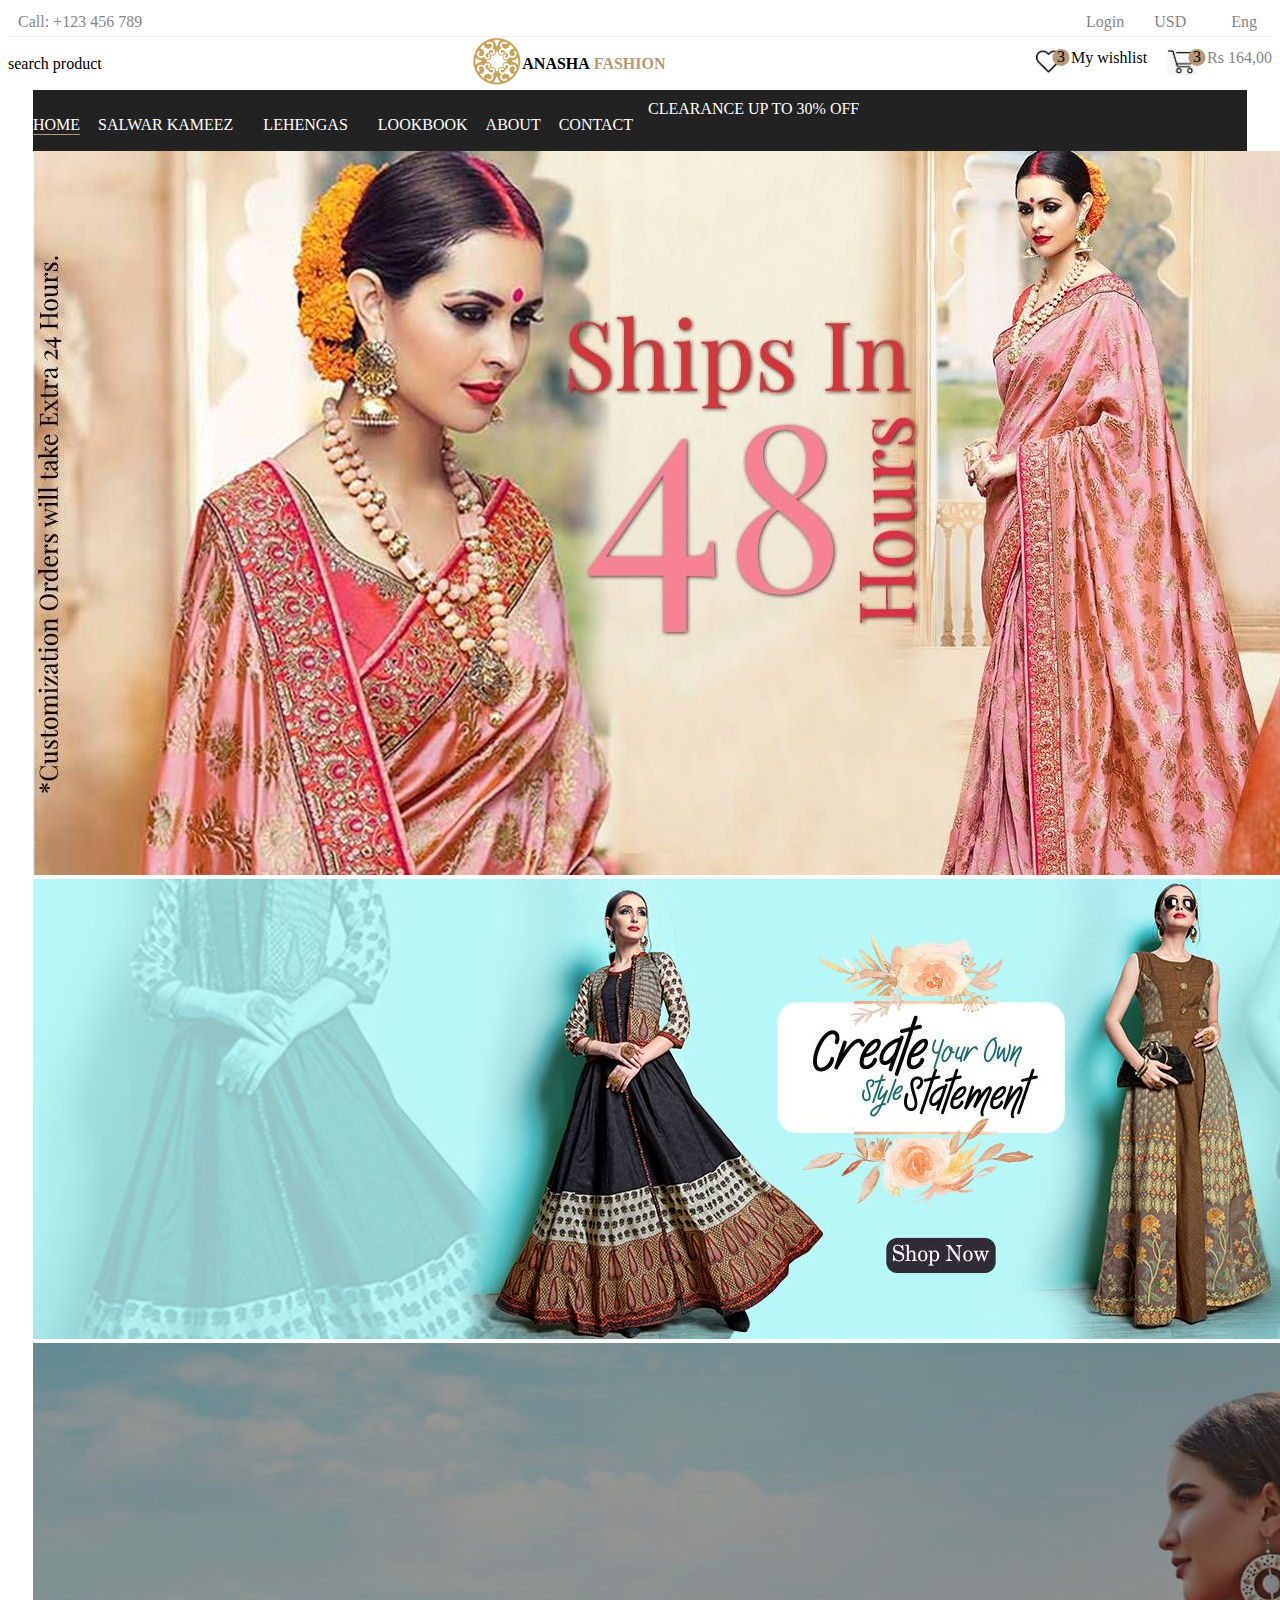
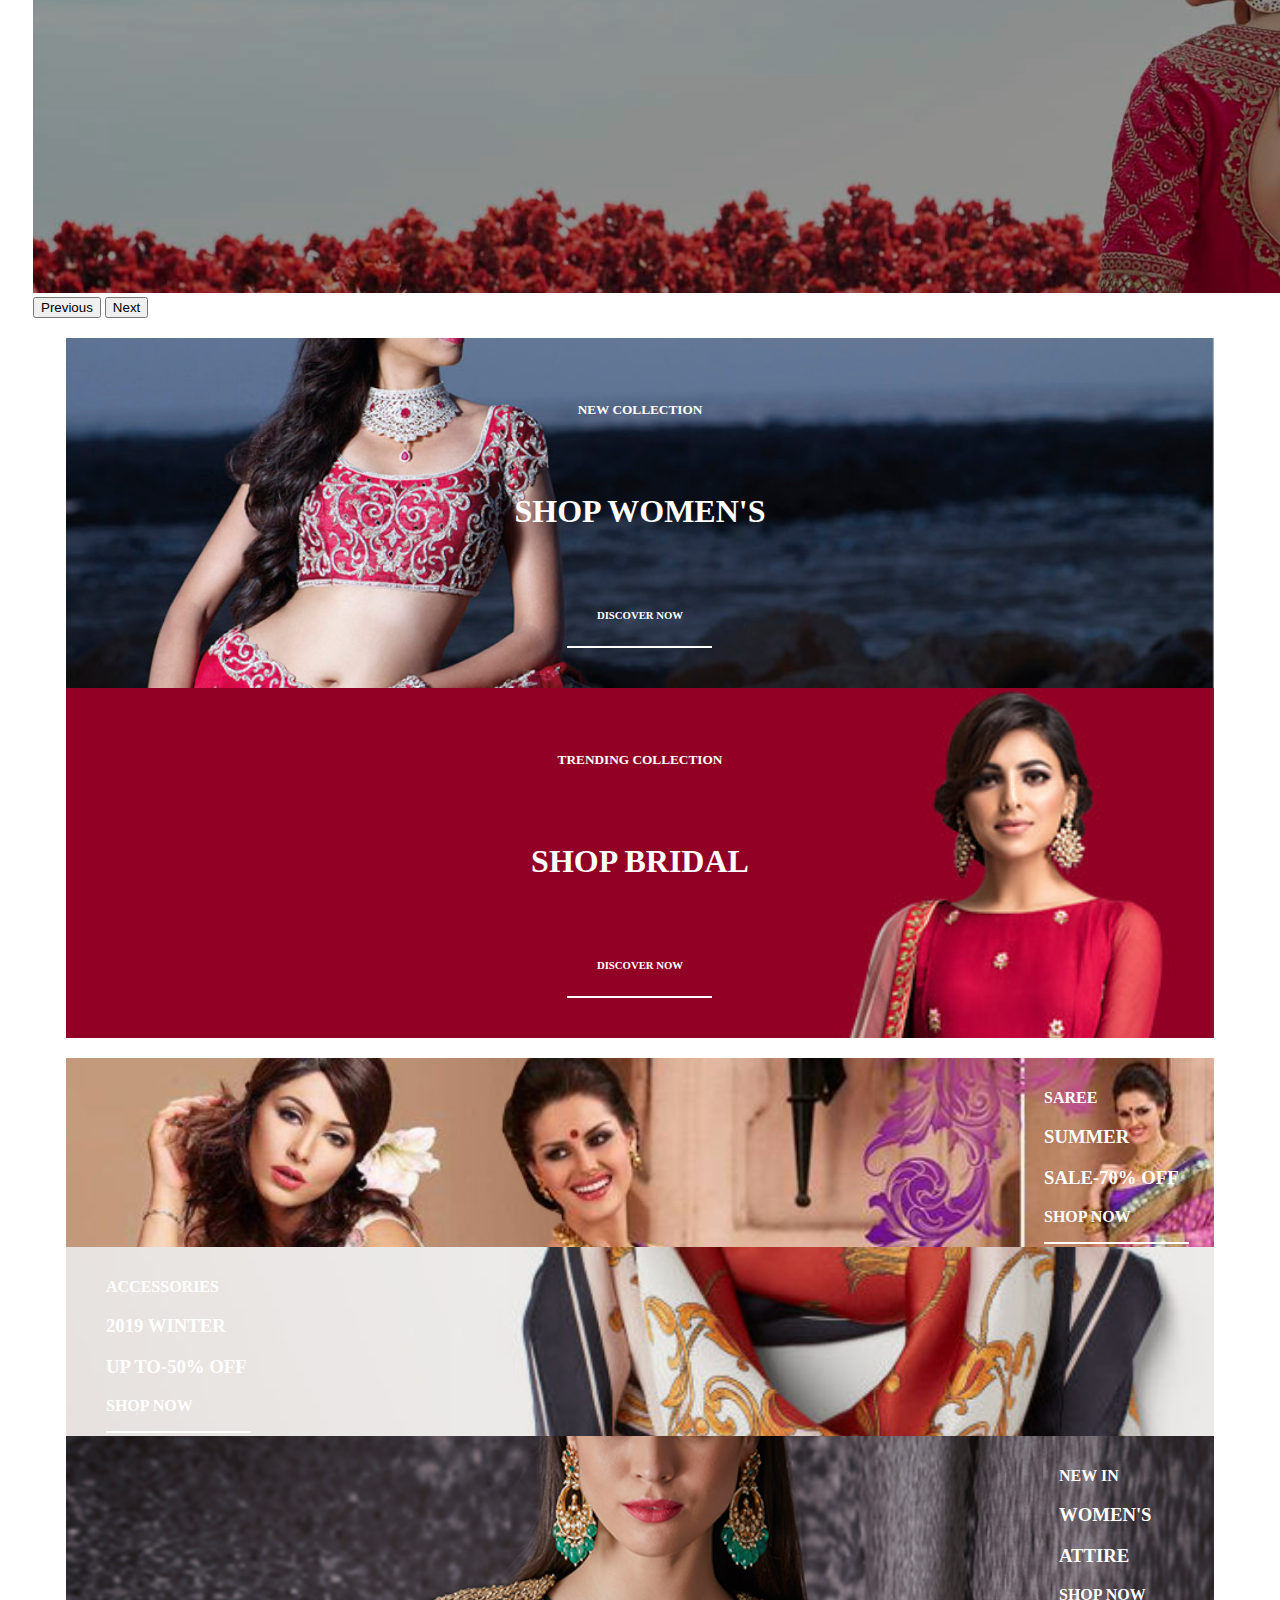
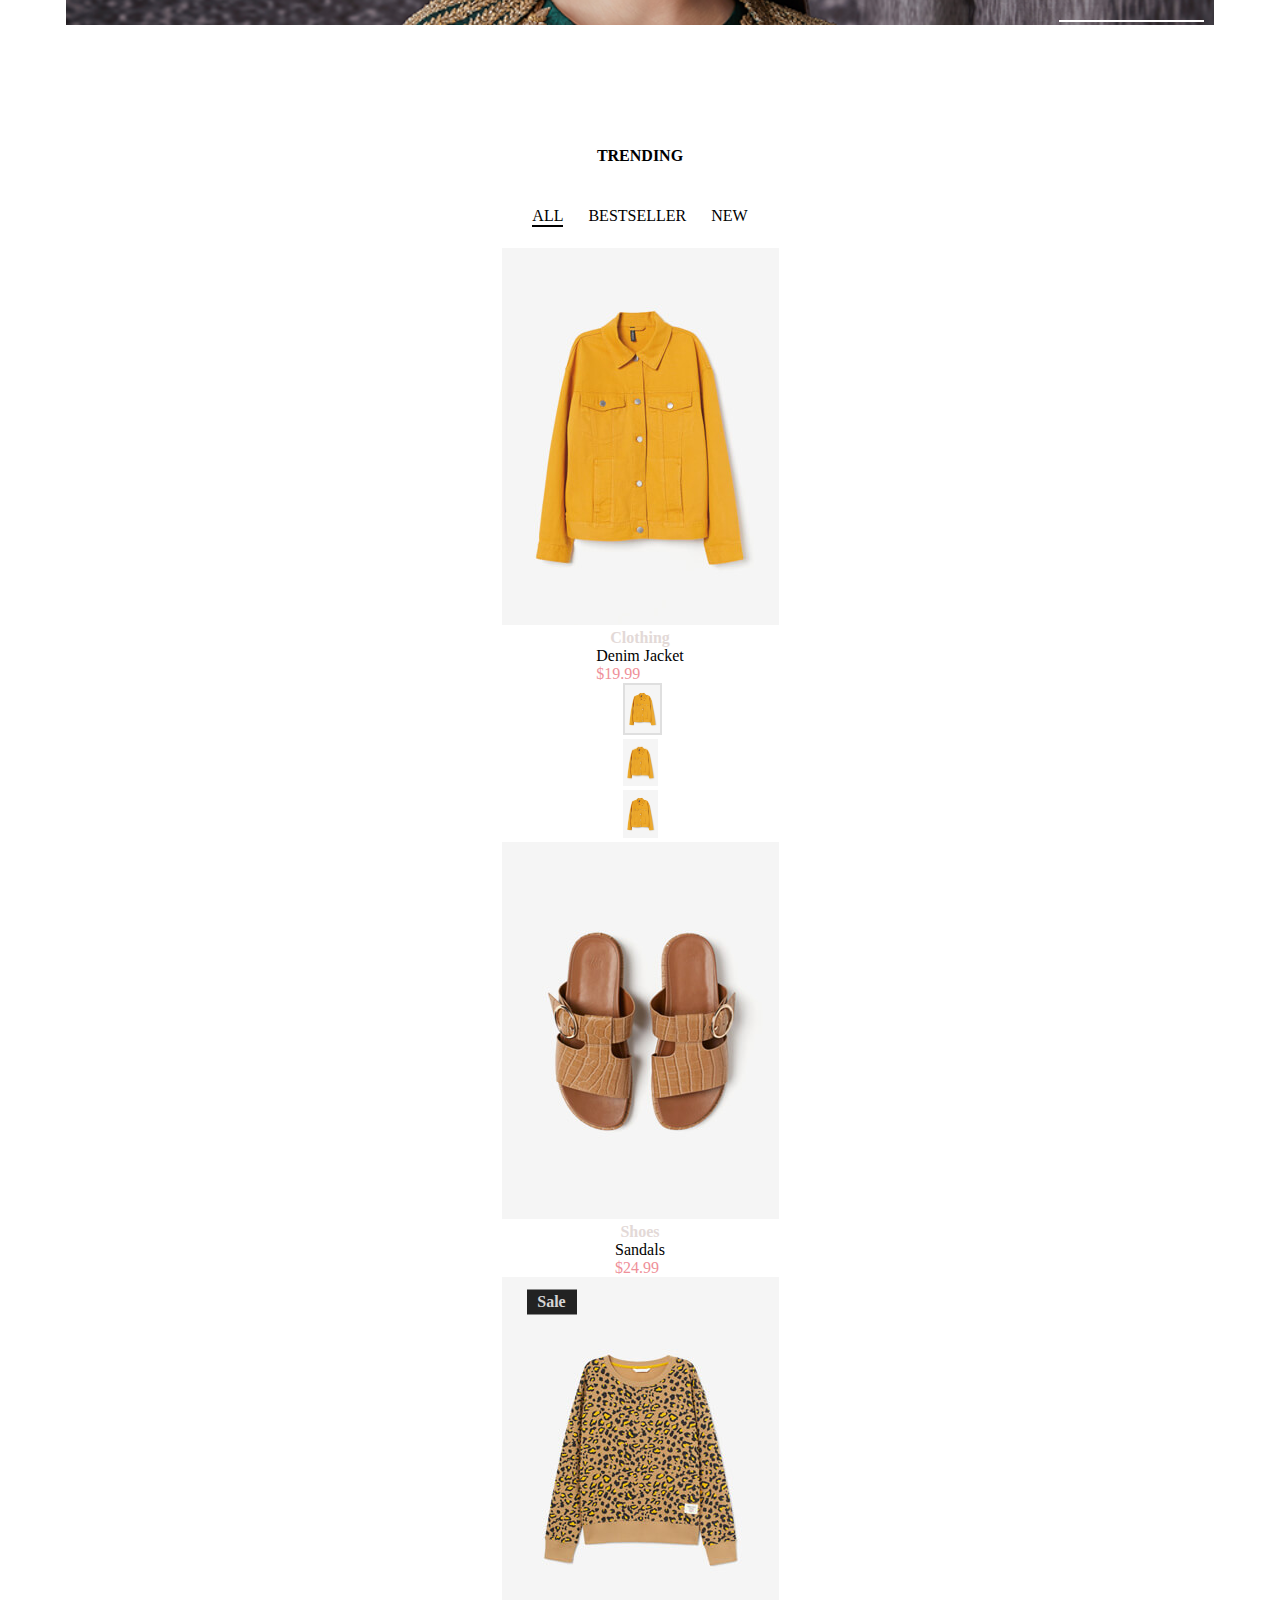
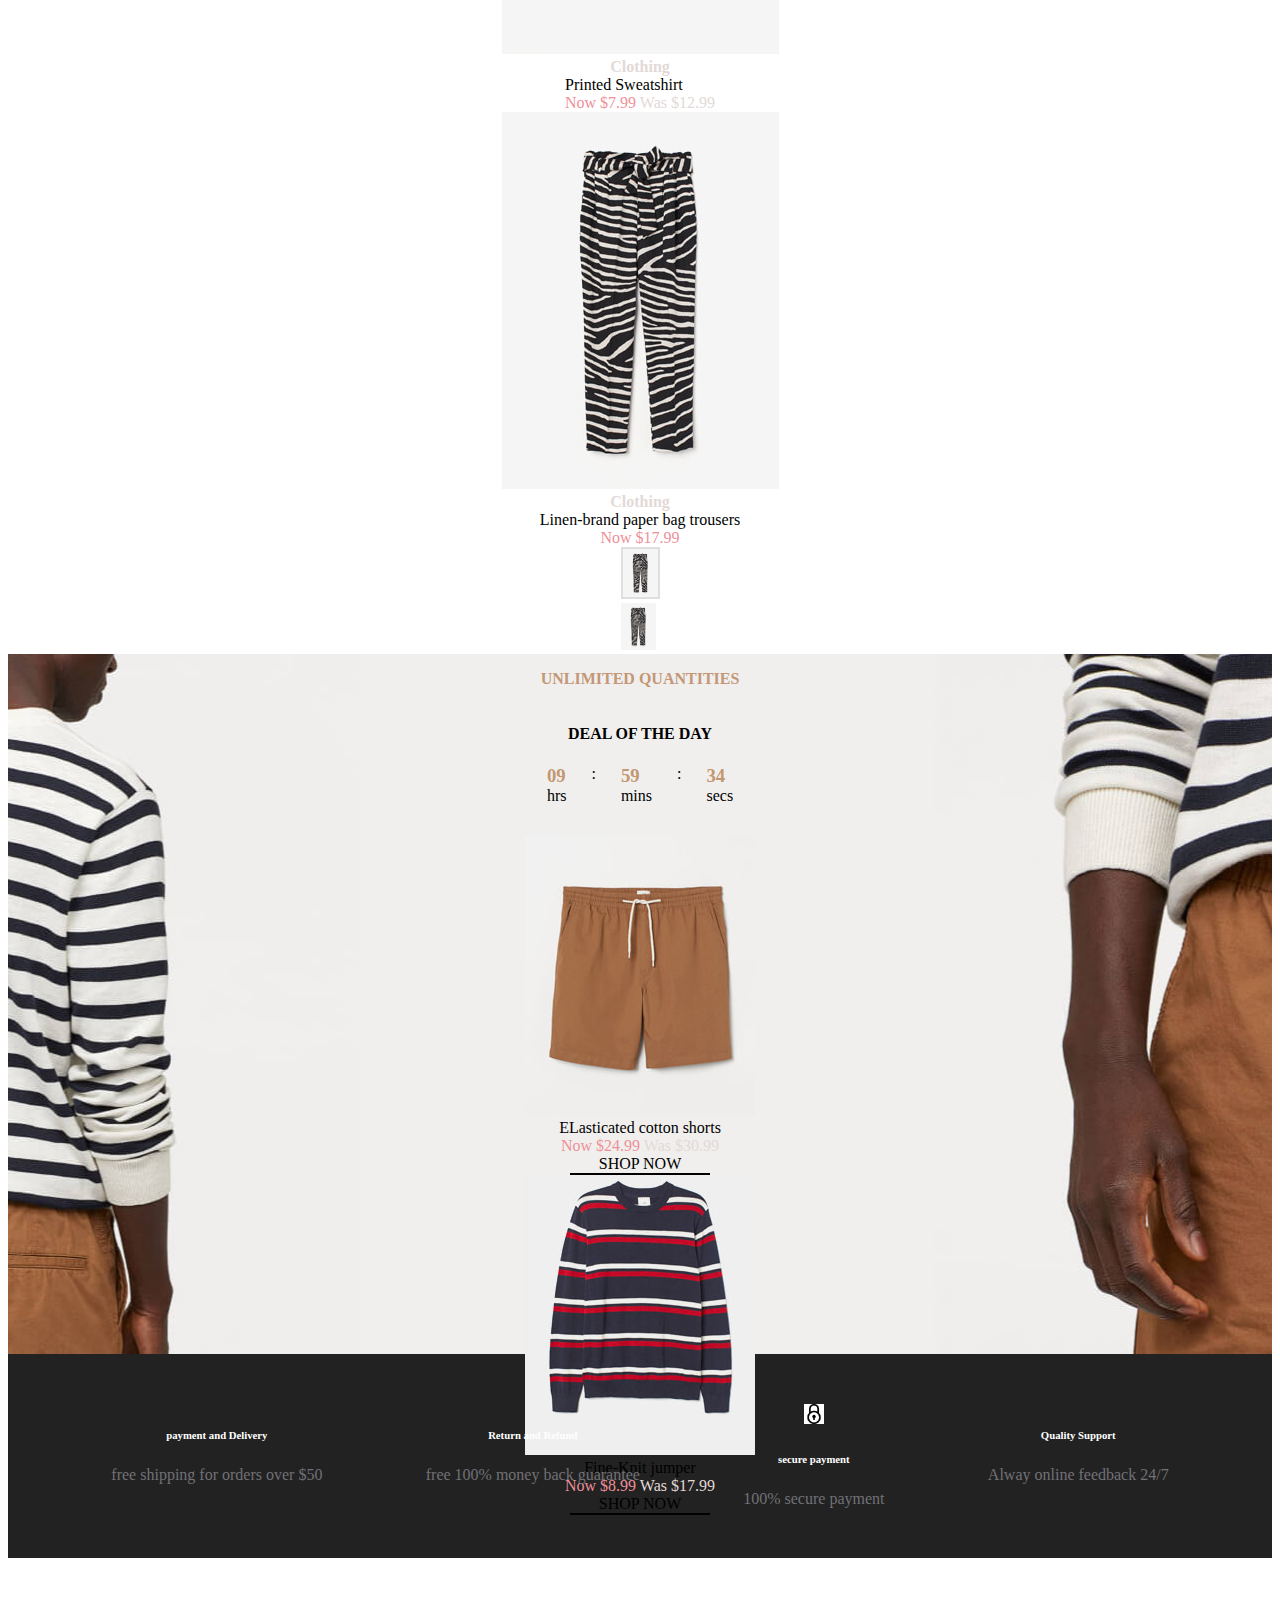
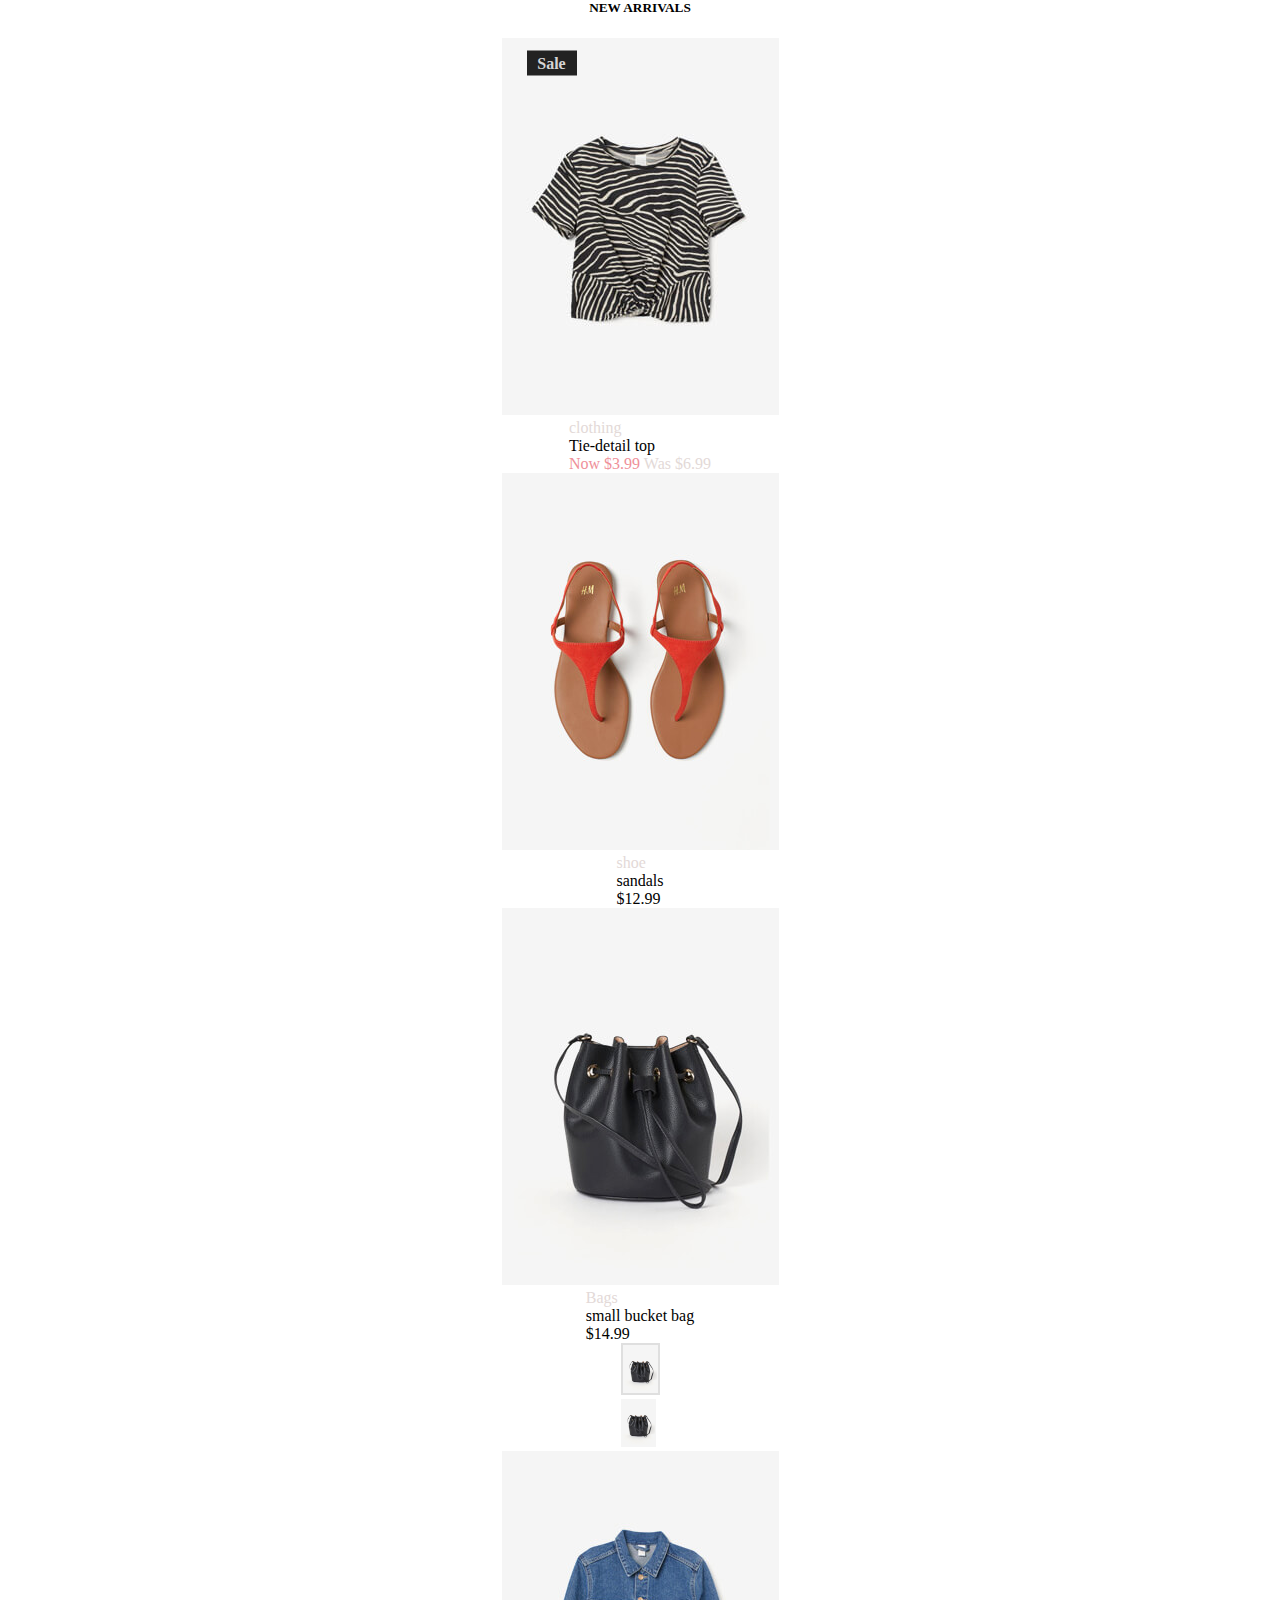
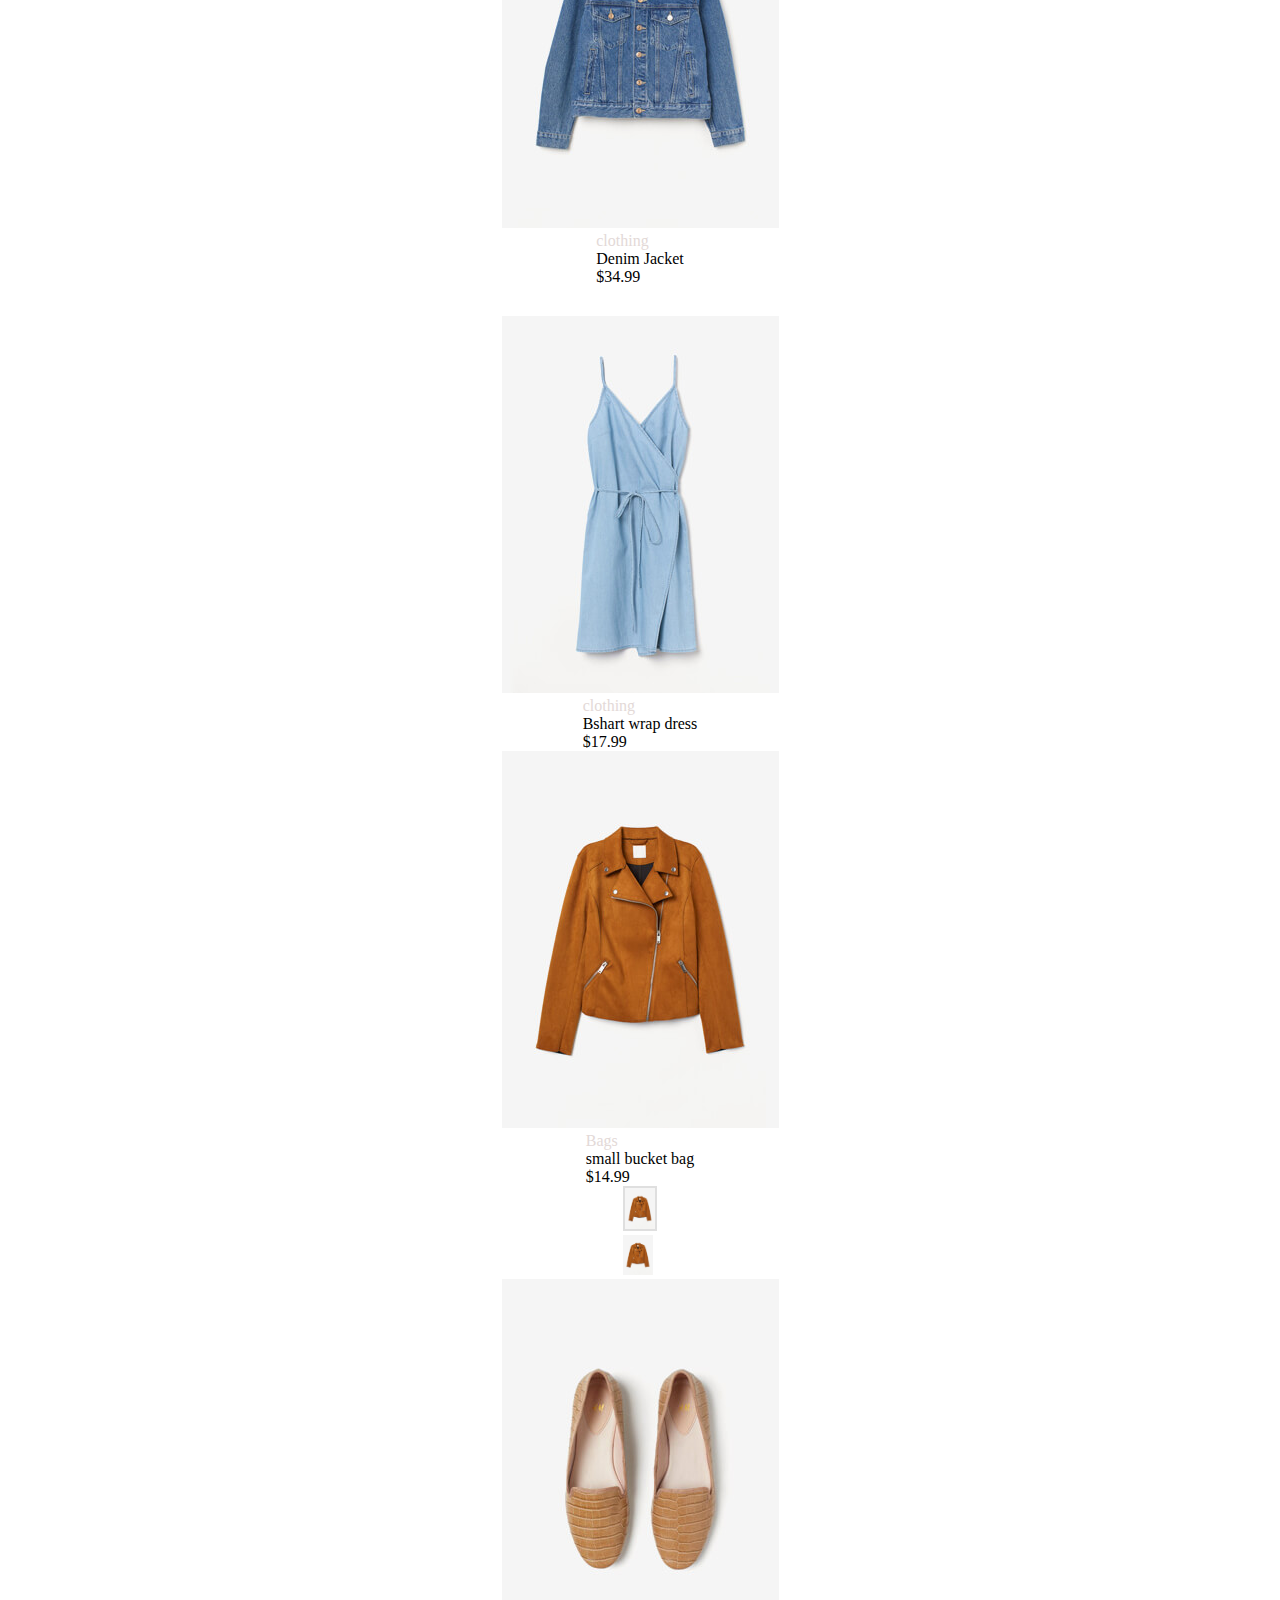
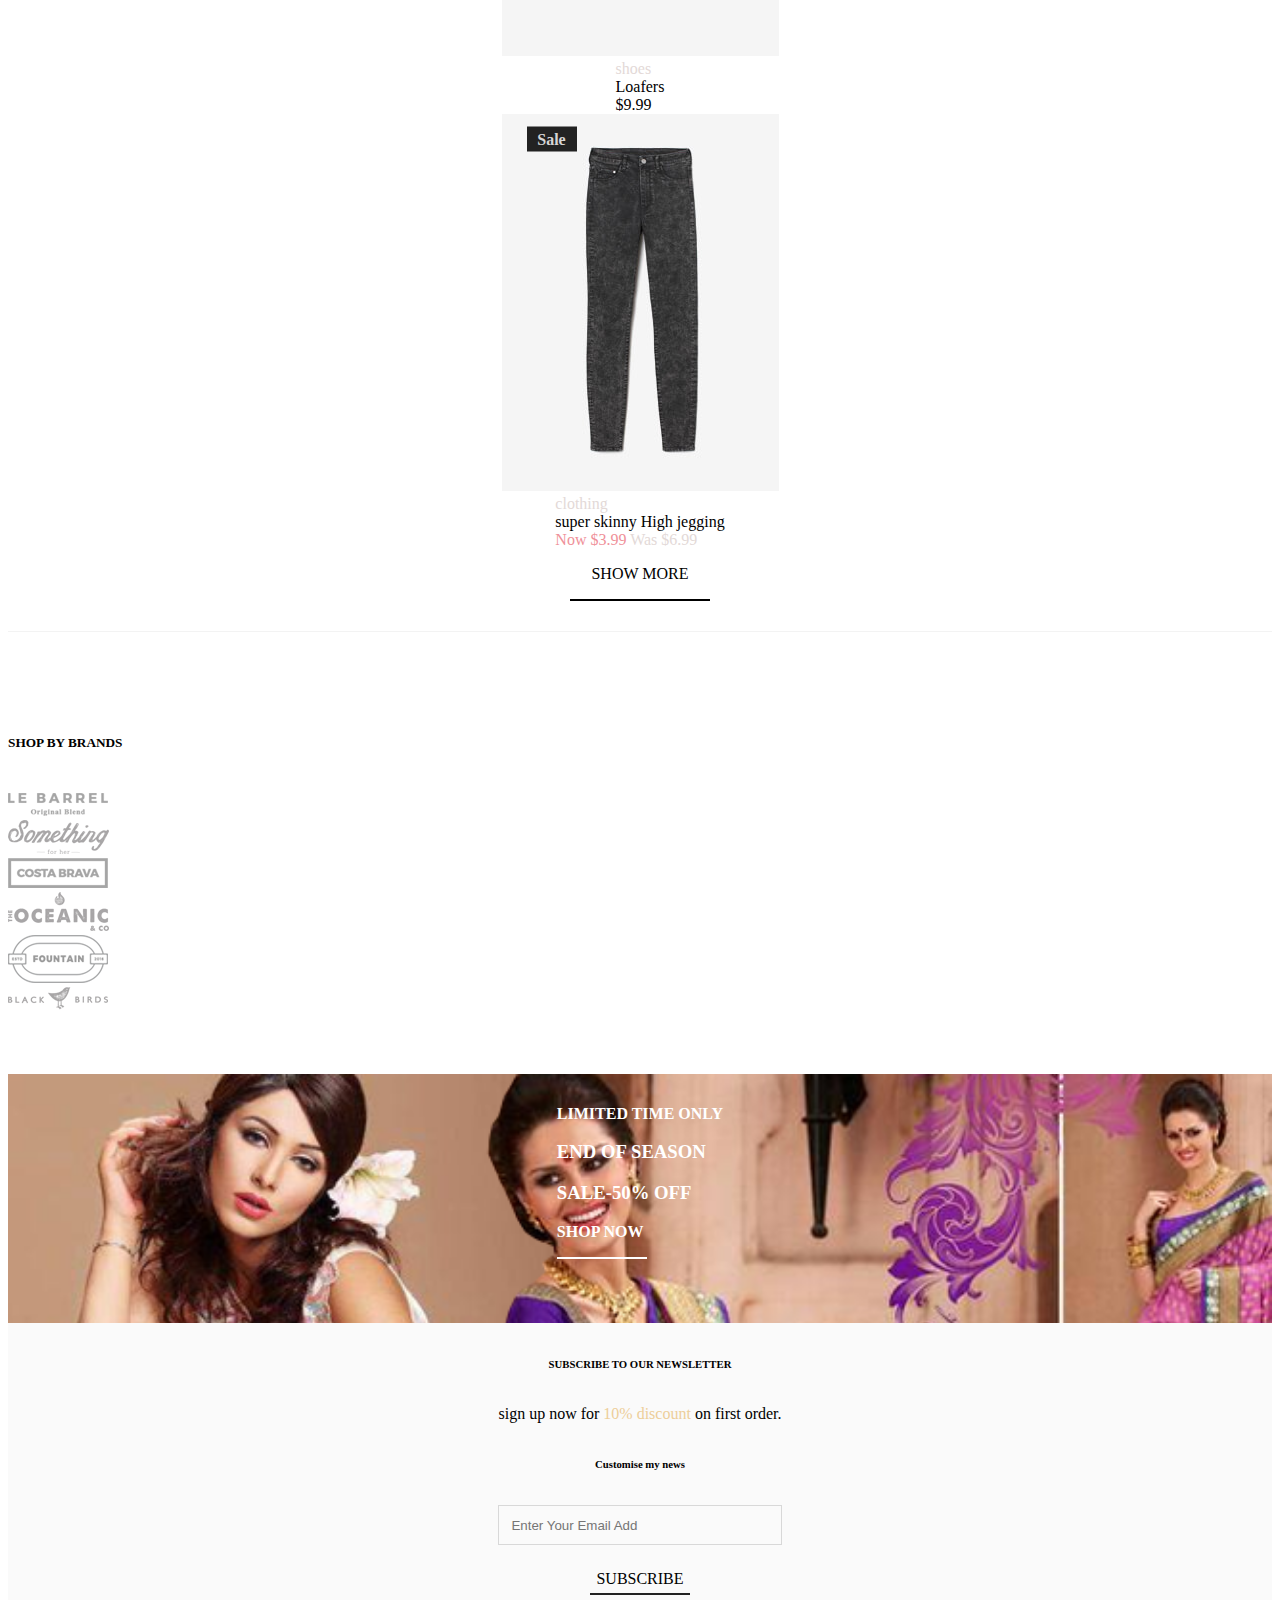
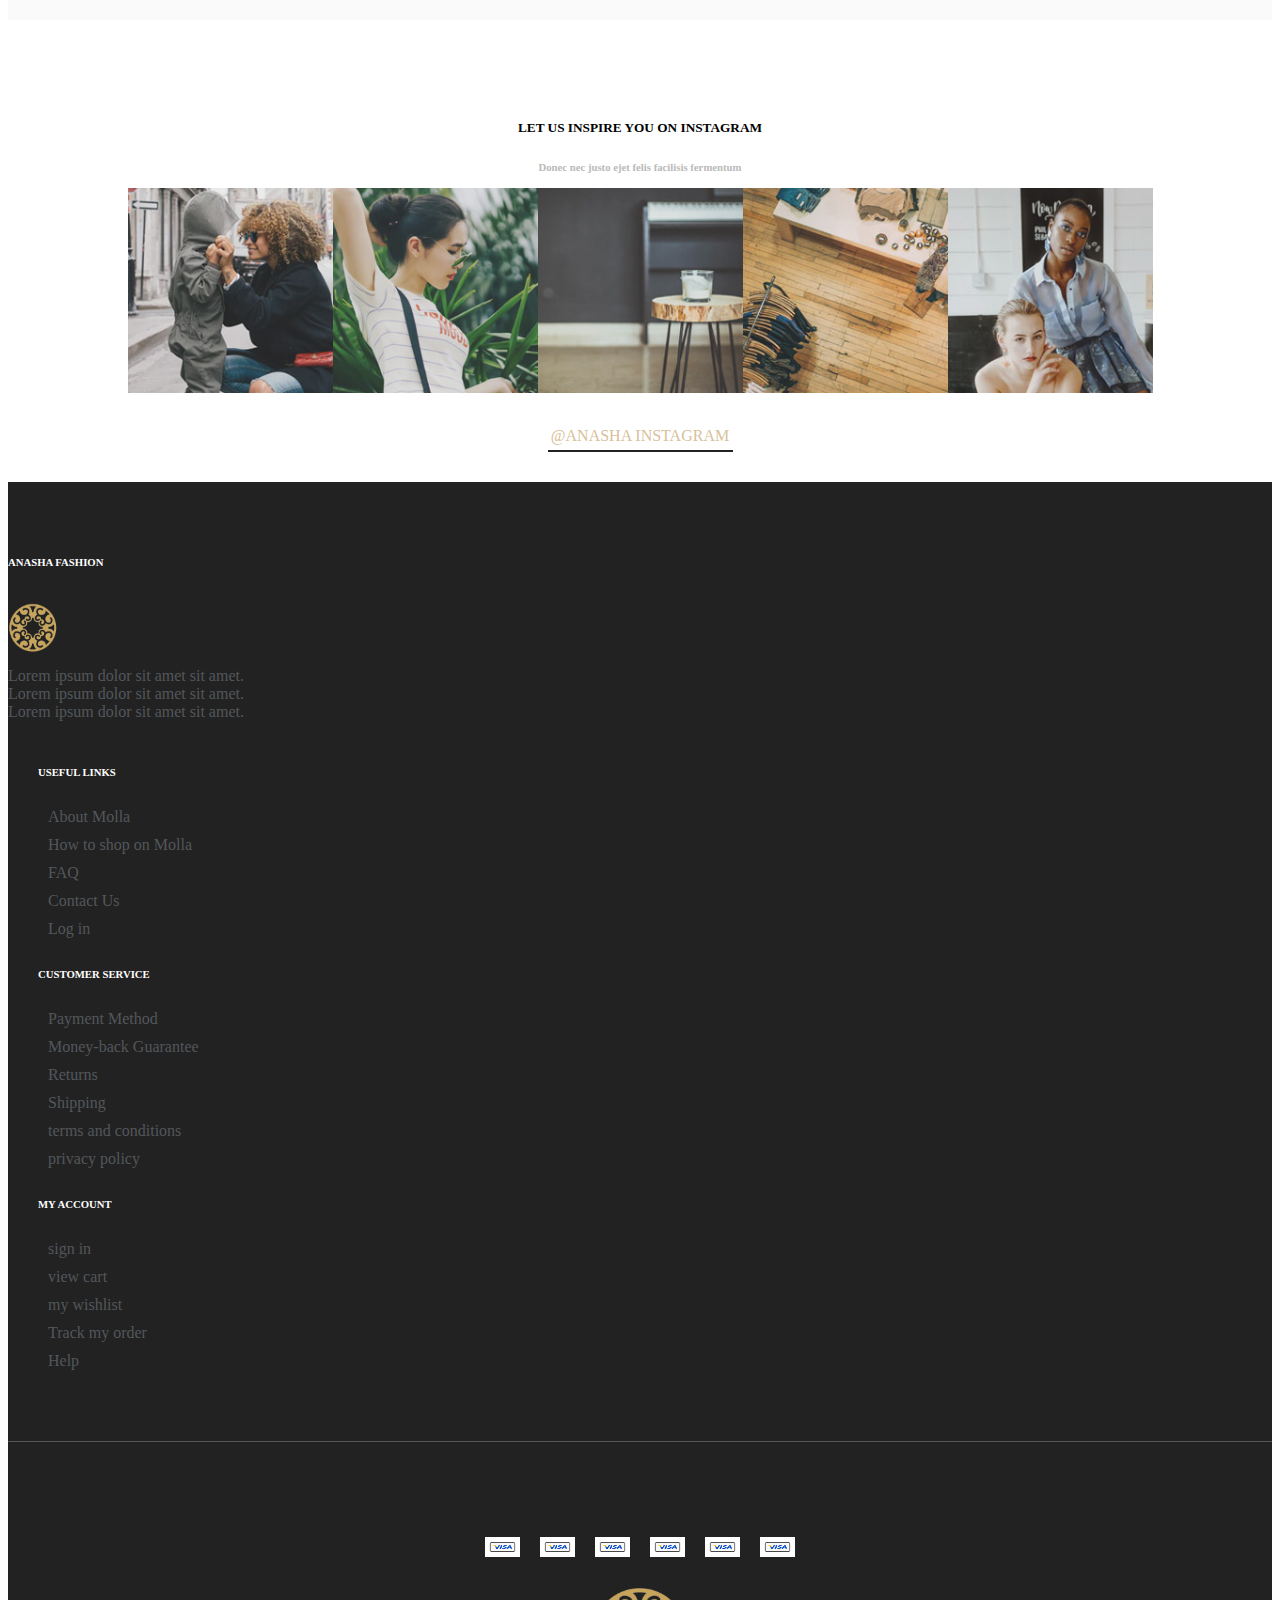
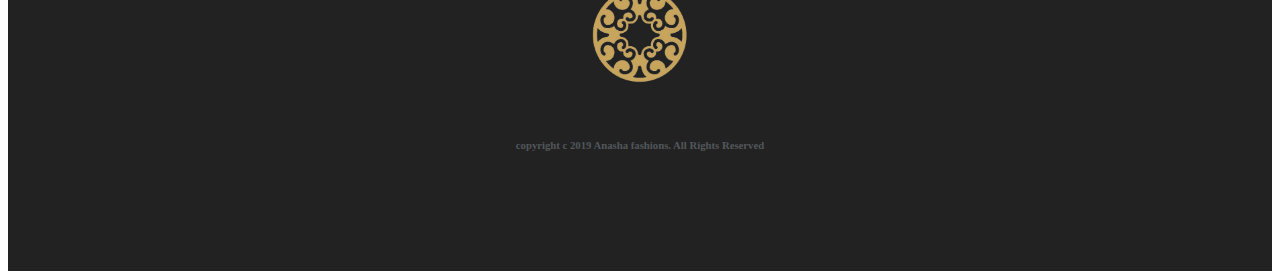
<file: Ansha_Fashion/index.html>
<!DOCTYPE html>
<html lang="en">
<head>
    <meta charset="UTF-8">
    <meta http-equiv="X-UA-Compatible" content="IE=edge">
    <meta name="viewport" content="width=device-width, initial-scale=1.0">
    <link href="https://cdn.jsdelivr.net/npm/bootstrap@5.2.2/dist/css/bootstrap.min.css" rel="stylesheet" integrity="sha384-Zenh87qX5JnK2Jl0vWa8Ck2rdkQ2Bzep5IDxbcnCeuOxjzrPF/et3URy9Bv1WTRi" crossorigin="anonymous">
    <link rel="stylesheet" href="https://cdnjs.cloudflare.com/ajax/libs/font-awesome/6.2.0/css/all.min.css" integrity="sha512-xh6O/CkQoPOWDdYTDqeRdPCVd1SpvCA9XXcUnZS2FmJNp1coAFzvtCN9BmamE+4aHK8yyUHUSCcJHgXloTyT2A==" crossorigin="anonymous" referrerpolicy="no-referrer" />
    <link rel="stylesheet" href="https://cdn.jsdelivr.net/npm/bootstrap-icons@1.9.1/font/bootstrap-icons.css">
    <link rel="stylesheet" href="./assets/css/style.css">
    <title>Anasha Fashions</title>
</head>
<body>
    <div class="main-container">
        <div class="stickey-menu">
            <span>
                <i class="bi bi-house-door "></i>
            </span>
            <span>

                <i class="fa-solid fa-house-medical "></i>
            </span>
            <span>

                <i class="bi bi-plus-square "></i>
            </span>
            <span>

                <i class="fa-solid fa-stethoscope "></i>
            </span>
            <span>

                <i class="fa-solid fa-user "></i>
            </span>
        </div>
        <div class="container">

            <header class="mt-5">
                <div class="top-header">
                    <div class="top-left-header">
                        <div class="contact">
                            <span>
                                <i class="fa-solid fa-phone"></i>
                            </span>
                            <span>
                                <a href="">Call: +123 456 789</a>
                            </span>
                        </div>
                    </div>
                    <div class="top-right-header">
                        <div class="top-right-header-content">
                            <div class="social-media">
                            <span>
                                <i class="fa-brands fa-facebook-f"></i>
                            </span>
                            <span>
                                <i class="fa-brands fa-twitter"></i>
                            </span>
                            <span>
                                <i class="fa-brands fa-pinterest-p"></i>
                            </span>
                            <span>
                                <i class="fa-brands fa-instagram"></i>
                            </span>
                            </div>
                            <div class="login-here">
                                <span>
                                    <i class="fa-regular fa-user"></i>
                                </span>
                                <span>Login</span>
                            </div>
                            <div class="rupees">
                                <span>USD</span>
                                <span>
                                    <i class="fa-solid fa-angle-down"></i>
                                </span>
                            </div>
                            <div class="language">
                                <span>Eng</span>
                                <span>
                                    <i class="fa-solid fa-angle-down"></i>
                                </span>
                            </div>
                            </div>
                    </div>
                </div>
                    <div class="bottom-header mt-3">
                        <div class="bottom-left-header-content">
                            <span><i class="fa-solid fa-magnifying-glass"></i></span>
                            <span>search product</span>
                        </div>
                        <div class="bottom-middel-header-content">
                            <div class="logo-img">
                                <img src="./assets/images/brands/anasha-logo.png" alt="AnshaFashion" >
                            </div>
                            <div class="logo-content">
                                <span >Anasha</span>
                                <span>Fashion</span>
                            </div>
                        </div>
                        <div class="bottom-right-header-content">
                            <div class="wishlist">
                                <div class="wishlist-img">
                                    <img src="./assets/images/heart.png" alt="" >
                                </div>
                                <span>My wishlist</span>
                            </div>
                            <div class="cart">
                            <div class="cart-img">
                                <img src="./assets/images/cart.png" alt="">
                            </div>
                            <div class="rupees">
                                <span>Rs 164,00</span>
                            </div>
                        </div>
                    </div>
                </div>
            </header>
        </div>

                    <div class="container-fluid">
                        <div class="slider">

                            <div class="slider-section mt-3 ">
                                
                                <nav>
                                    <div class="container">
                                        <div class="nav-content">
    
                                            <div class="left-nav-content">
                                                <ul>
                                                    <li>Home</li>
                                                    <li>Salwar kameez
                                                        <span><i class="fa-solid fa-angle-down"></i></span>
                                                    </li>
                                                    <li>Lehengas
                                                        <span><i class="fa-solid fa-angle-down"></i></span>
                                                    </li>
                                                    <li>Lookbook</li>
                                                    <li>About</li>
                                                    <li>Contact</li>
                                                </ul>
                                            </div>
                                            <div class="right-nav-content">
                                                <span><i class="fa-solid fa-lightbulb"></i></span>
                                                <div class="offer">
                                                    <span>CLEARANCE UP TO 30% OFF</span>
                                                </div>
                                            </div>
                                        </div>
                                    </div>
                                </nav>
                                <div id="carouselExampleControls" class="carousel slide" data-bs-ride="carousel">
                                    <div class="carousel-inner">
                                      <div class="carousel-item active">
                                        <img src="./assets/images/product-images/slide-1.jpg" class="d-block w-100"  alt="...">
                                      </div>
                                      <div class="carousel-item">
                                        <img src="./assets/images/product-images/slide-2.jpg" class="d-block w-100"  alt="...">
                                      </div>
                                      <div class="carousel-item">
                                        <img src="./assets/images/product-images/slide-3.jpg" class="d-block w-100"   alt="...">
                                      </div>
                                    </div>
                                    <button class="carousel-control-prev" type="button" data-bs-target="#carouselExampleControls" data-bs-slide="prev">
                                      <span class="carousel-control-prev-icon" aria-hidden="true"></span>
                                      <span class="visually-hidden">Previous</span>
                                    </button>
                                    <button class="carousel-control-next" type="button" data-bs-target="#carouselExampleControls" data-bs-slide="next">
                                      <span class="carousel-control-next-icon" aria-hidden="true"></span>
                                      <span class="visually-hidden">Next</span>
                                    </button>
                                  </div>
                            </div>
                        </div>
                        
                        <div class="slider-middel">
                            <div class="slider-middel-content">
                                <div class="banners">
                                    
                                    <div class="row">
                                        <div class="col-12 col-md-6">
                                            <div class="slider-middel-banner-left">
                                                <div class="banner-content-left">
                                                    <h5>NEW COLLECTION</h5>
                                                    <h1>
                                                        <p>
                                                            SHOP WOMEN'S
                                                        </p>
                                                        
                                                            <h6>
                                                                DISCOVER NOW
                                                            </h6>
                                                            <span></span>
                                                        </div>
                                                    </h1>
                                                </div>
                                            </div>
                                            <div class="col-12 col-md-6">
                                                <div class="slider-middel-banner-right">
                                                    <div class="banner-content-right">
                                                        <h5>TRENDING COLLECTION</h5>
                                                        <h1>
                                                            <p>
                                                                SHOP BRIDAL
                                                            </p>
                                                           
                                                                <h6>
                                                                    DISCOVER NOW
                                                                </h6>
                                                                <span></span>
                                                            </div>
                                                        </h1>
                                                    </div>
                                                </div>
                                                
                                               
                                                </div>
                                                <div class="show-now-section">

                                                    <div class="row">
                                                        <div class="shop-now-section">
                                                            
                                                        </div>
                                                        <div class="col-md-4">
                                                        
                                                            <div class="shop-now-left">
                                                                <div class="shop-now-left-content">
                                                                    <div class="cloth-name">
                                                                        <p>Saree</p>
                                                                    </div>
                                                                    <div class="cloth-sale-offer">
                                                                        <h3>Summer</h3>
                                                                        <h3>Sale-70% Off</h3>
                                                                    </div>
                                                                    <div class="shop-now">
                                                                        <p>Shop Now</p>
                                                                    </div>
                                                                    <span></span>
                                                                </div>
                                                            </div>
                                                        </div>
                                                        <div class="col-md-4">
                                                            <div class="shop-now-middel">
                                                                <div class="shop-now-middel-content">
                                                                    <div class="cloth-name">
                                                                        <p>Accessories</p>
                                                                    </div>
                                                                    <div class="cloth-sale-offer">
                                                                        <h3>2019 Winter</h3>
                                                                        <h3>Up To-50% Off</h3>
                                                                    </div>
                                                                    <div class="shop-now">
                                                                        <p>Shop Now</p>
                                                                        
                                                                    </div>
                                                                    <span></span>

                                                                </div>
                                                            </div>
                                                        </div>
                                                        <div class="col-md-4">
                                                            <div class="shop-now-right">
                                                                <div class="shop-now-right-content">
                                                                    <div class="cloth-name">
                                                                        <p>New In</p>
                                                                    </div>
                                                                    <div class="cloth-sale-offer">
                                                                        <h3>Women's</h3>
                                                                        <h3>Attire</h3>
                                                                    </div>
                                                                    <div class="shop-now">
                                                                        <p>Shop Now</p>
                                                                    </div>
                                                                    <span></span>
                                                                </div>
                                                                   
                                                                </div>
                                                            </div>
                                                    </div>
                                                </div>
                                        </div>
                                    </div>
                                </div>
                            </div>

                            <!-- .....................................Trending Section.............................. -->

                            <div class="trending">
                                <div class="title">
                                    <h4 class="fw-bold">TRENDING</h4>
                                </div>
                                <div class="trending-menu">
                                    <div class="trending-list">
                                        <ul>
                                            <li>ALL</li>
                                            
                                            <li>BESTSELLER</li>
                                            <li>NEW</li>
                                        </ul>
                                        
                                    </div>
                                </div>
                                <div class="trending-products">
                                    <div class="container">
                                        <div class="row">
                                            <div class="col-md-3">
                                                <div class="denim-jacket">

                                                    <div class="product-img">
    
                                                        <img src="./assets/images/product-images/product-1-1.jpg" alt="Clothing">
                                                    </div>
                                                    <div class="product-details">
                                                        <div class="product-name">
                                                            <span>
                                                                Clothing
                                                            </span>
                                                        </div>
                                                        <p class="fw-bold">Denim Jacket</p>
                                                        <div class="product-price">
                                                            <span class="fw-bold text-dark">$19.99</span>
                                                        </div>
                                                    </div>
                                                    <div class="product-quality">
                                                        <div class="row">
                                                            <div class="col-3 col-sm-3  col-md-3">
                                                                <div class="quality-img-left">
                                                                    <div class="quality-img">

                                                                        <img src="./assets/images/product-images/product-1-1.jpg" alt="">
                                                                    </div>
                                                                </div>
                                                            </div>
                                                            <div class="col-3 col-sm-3 col-md-3">
                                                                <div class="quality-img-middel">
                                                                    <div class="quality-img">

                                                                        <img src="./assets/images/product-images/product-1-1.jpg" alt="">
                                                                    </div>
                                                                </div>
                                                            </div>
                                                            <div class="col-3 col-sm-3 col-md-3">
                                                                <div class="quality-img-right">
                                                                    <div class="quality-img">

                                                                        <img src="./assets/images/product-images/product-1-1.jpg" alt="">
                                                                    </div>
                                                                </div>
                                                            </div>
                                                        </div>
                                                        
    
                                                    </div>
    
                                                </div>
                                                </div>
                                            <div class="col-md-3">
                                                <div class="shoes">

                                                    <div class="product-img">
                                                        <img src="./assets/images/product-images/product-2-1.jpg" alt="">
                                                    </div>
                                                    <div class="product-details">
                                                        <div class="product-name ">
                                                            <span>Shoes</span>
                                                             </div>
                                                             <p class="fw-bold">Sandals</p>
                                                        
                                                        <div class="product-price">
                                                            <span class="fw-bold text-dark">$24.99</span>
                                                        </div>
                                                    </div>
                                                </div>
                                                </div>
                                            <div class="col-md-3">
                                                <div class="printed-sweatshirt">

                                                    <div class="product-img">
                                                        <img src="./assets/images/product-images/product-3-1.jpg" alt="">
                                                    </div>
                                                    <div class="product-detail">
                                                        <div class="product-name">
                                                            <span>Clothing</span>
                                                        </div>
                                                        <span class="fw-bold">Printed Sweatshirt</span>
                                                        
                                                        <div class="product-price">
                                                            <span>Now $7.99</span>
                                                            <span>Was $12.99</span>
                                                        </div>
                                                    </div>
                                                </div>
                                                </div>
                                            <div class="col-md-3">
                                                <div class="bag">

                                                    <div class="product-img">
                                                        <img src="./assets/images/product-images/product-4-1.jpg" alt="">
                                                    </div>
                                                    <div class="product-detail">
                                                        <div class="product-name">
                                                            <span>Clothing</span>
                                                        </div>
                                                        <span>Linen-brand paper bag trousers</span>
                                                        
                                                        <div class="product-price">
                                                            <span class="text-dark fw-bold">Now $17.99</span>
                                                            
                                                        </div>
                                                    </div>
                                                    <div class="row">
                                                        <div class="col-4 col-sm-4 col-md-4">
                                                            <div class="product-quality">
                                                                <div class="quality-img">
                                                                    <div class="product-left">

                                                                        <img src="./assets/images/product-images/product-4-1.jpg" alt="">
                                                                    </div>
                                                                </div>
        
                                                            </div>
                                                        </div>
                                                        <div class="col-4 col-sm-4 col-md-4">
                                                            <div class="product-quality">
                                                                <div class="quality-img">
                                                                    <div class="product-right">

                                                                        <img src="./assets/images/product-images/product-4-1.jpg" alt="">
                                                                    </div>
                                                                </div>
        
                                                            </div>
                                                        </div>
                                                    </div>
                                                    
    
                                                </div>
                                                </div>
                                        </div>
                                    </div>
                                </div>
                            </div>
                        

                            <div class="deal-of-the-day mt-5">
                                <div class="deal-of-the-day-content">
                                    
                                    <P class="pt-3">UNLIMITED QUANTITIES</P>
                                    <h4 class="py-3 fw-bold">DEAL OF THE DAY</h4>
                                    <div class="time">
                                        <div class="hrs">
                                            <h3>09</h3>
                                            <span>hrs</span>
                                        </div>
                                        <span>:</span>
                                        <div class="min">
                                            <h3>59</h3>
                                            <span>mins</span>
                                        </div>
                                        <span>:</span>
                                        <div class="sec">
                                            <h3>34</h3>
                                            <span>secs</span>
                                        </div>
                                    </div>
                                    <div class="product-detail-section">
                                        <div class="row">
                                            <div class="col-md-6">
                                                <div class="product-left">

                                                    <div class="product-img">
                                                        <img src="./assets/images/brands/product-1.jpg" class="img-fluid" alt="">
                                                    </div>
                                                    <div class="product-detail">
                                                        <div class="product-name">
                                                            <span>ELasticated cotton shorts</span>
                                                            <div class="product-price">
                                                                <span>Now $24.99</span>
                                                                <span>Was $30.99</span>
                                                            </div>
                                                            <div class="shop-now">
                                                                <span>SHOP NOW</span>
                                                            </div>
                                                            <div class="border-line mt-2">
        
                                                                <span></span>
                                                            </div>
                                                        </div>
                                                    </div>
                                                </div>
                                            </div>
                                            <div class="col-md-6">
                                                <div class="product-right">
                                                    <div class="product-img">
                                                        <img src="./assets/images/brands/product-2.jpg" class="img-fluid" alt="">
                                                    </div>
                                                    <div class="product-detail">
                                                        <div class="product-name">
                                                            <span>Fine-Knit jumper</span>
                                                            <div class="product-price">
                                                                <span>Now $8.99</span>
                                                                <span>Was $17.99</span>
                                                            </div>
                                                            <div class="shop-now">
                                                                <span>SHOP NOW</span>
                                                            </div>
                                                            <div class="border-line mt-2">
        
                                                                <span></span>
                                                            </div>
                                                        </div>
                                                    </div>
                                                </div>
                                            </div>
                                        </div>
                                        
                                        
                                    </div>
                                    
                                    
                                </div>
                                </div>
                                <div class="service">
                                    <div class="payment-delivery">
                                        <span>
                                            <i class="fa-solid fa-truck fa-2x"></i>
                                        </span>
                                        <h6>payment and Delivery</h6>
                                        <span>free shipping for orders over $50</span>
                                    </div>
                                    <div class="return-refund">
                                        <span>
                                            <i class="fa-solid fa-arrow-rotate-left fa-2x"></i>
                                        </span>
                                        <h6>Return and Refund</h4>
                                        <span>free 100% money back guarantee</span>
                                    </div>
                                    <div class="secure-payment">
                                        <div class="secure-img">
                                            <img src="./assets/images/secure.png" alt="">
                                        </div>
                                        <h6>secure payment</h4>
                                        <span>100% secure payment</span>
                                    </div>
                                    <div class="quality-support">
                                        <span>
                                            <i class="fa-solid fa-headphones fa-2x"></i>
                                        </span>
                                        <h6>Quality Support</h4>
                                        <span>Alway online feedback 24/7</span>
                                    </div>
                                </div>

                                <div class="new-arrivals">
                                    <div class="container">
                                        <div class="arrival-cards">
                                            <h5 class="my-5 fw-bold">NEW ARRIVALS</h5>
                                            <div class="row">
                                                <div class="col-md-3">
                                                    <div class="clothing-card">
                                                        <div class="clothing-img">
                                                            <img src="./assets/images/product-images/product-5-1.jpg" alt="">
                                                        </div>
                                                        <div class="clothing-detail">   
                                                            <div class="clothing-name">
                                                                <span>clothing</span>
                                                                <span class="text-dark fw-bold" >Tie-detail top</span>
                                                            </div>
                                                                <div class="product-price">
                                                                    <span>Now $3.99</span>
                                                                    <span>Was $6.99</span>
                                                                </div>
                                                                
                                                        </div>
                                                    </div>
                                                </div>
                                                <div class="col-md-3">
                                                    <div class="shoes-card">
                                                        <div class="shoes-img">
                                                            <img src="./assets/images/product-images/product-6-1.jpg" alt="">
                                                        </div>
                                                        <div class="shoes-detail">
                                                            <div class="shoes-name">
                                                                <span>shoe</span>
                                                                <span class="text-dark fw-bold">sandals</span>
                                                            </div>
                                                            <div class="shoes-price">
                                                                <span>$12.99</span>
                                                            </div>

                                                        </div>
                                                    </div>
                                                </div>
                                                <div class="col-md-3">
                                                    <div class="bag-card">
                                                        <div class="bag-img">
                                                            <img src="./assets/images/product-images/product-7-1.jpg" alt="">
                                                        </div>
                                                        <div class="bag-detail">
                                                            <div class="bag-name">
                                                                <span>Bags</span>
                                                                    <span class="text-dark fw-bold">small bucket bag</span>
                                                            </div>
                                                            <div class="bag-price">
                                                                <span>$14.99</span>
                                                            </div>
                                                        </div>
                                                        <div class="bag-quality">
                                                            <div class="row">
                                                                <div class="col-4 col-sm-4 col-md-4">
                                                                    <div class="black">
                                                                        <div class="black-img">
                                                                            <img src="./assets/images/product-images/product-7-1.jpg" alt="">
                                                                        </div>
                                                                    </div>
                                                                </div>
                                                                <div class="col-4 col-sm-4 col-md-4">
                                                                    <div class="chocolate">
                                                                        <div class="chocolate-img">
                                                                            <img src="./assets/images/product-images/product-7-1.jpg" alt="">
                                                                        </div>
                                                                    </div>
                                                                </div>
                                                            </div>
                                                        </div>
                                                    </div>
                                                </div>
                                                <div class="col-md-3">
                                                    <div class="denim-jacket-card">
                                                        <div class="denim-img">
                                                            <img src="./assets/images/product-images/product-8-1.jpg" alt="">
                                                        </div>
                                                        <div class="denim-detail">
                                                            <div class="denim-name">
                                                                <span>clothing</span>
                                                                <span class="text-dark fw-bold">Denim Jacket</span>
                                                            </div>
                                                            <div class="denim-price">
                                                                <span>$34.99</span>
                                                            </div>

                                                        </div>
                                                    </div>
                                                </div>
                                            </div>
                                        </div>
                                        <div class="arriavls-bottom">
                                        <div class="arrival-bottom-cards">
                                            <div class="row ">
                                                <div class="col-md-3">
                                                    <div class="wrap-dress-card">

                                                        <div class="wrap-dress-img">
                                                            <img src="./assets/images/product-images/product-9-1.jpg" alt="">
                                                        </div>
                                                        <div class="wrap-dress-detail">
                                                            <div class="wrap-dress-name">
                                                                <span>clothing</span>
                                                                <span class="text-dark fw-bold">Bshart wrap dress </span>
                                                            </div>
                                                            <div class="wrap-dress-price">
                                                                <span>$17.99</span>
                                                            </div>
                                                        </div>
                                                    </div>
                                                </div>
                                                <div class="col-md-3">
                                                    <div class="biker-jacket-card">
                                                        <div class="jacket-card">

                                                            <div class="biker-jacket-img">
                                                                <img src="./assets/images/product-images/product-10-1.jpg" alt="">
                                                            </div>
                                                            <div class="biker-jacket-detail">
                                                                <div class="biker-jacket-name">
                                                                    <span>Bags</span>
                                                                        <span class="text-dark fw-bold">small bucket bag</span>
                                                                </div>
                                                                <div class="biker-jacket-price">
                                                                    <span>$14.99</span>
                                                                </div>
                                                            </div>
                                                            <div class="biker-jacket-quality">
                                                                <div class="row">
                                                                    <div class="col-4 col-sm-4 col-md-4">
                                                                        <div class="chocolate-jacket">
                                                                            <div class="jacket-img">
                                                                                <img src="./assets/images/product-images/product-10-1.jpg" alt="">
                                                                            </div>
                                                                        </div>
                                                                    </div>
                                                                    <div class="col-4 col-sm-4 col-md-4">
                                                                        <div class="red-jacket">
                                                                            <div class="jacket-img">
                                                                                <img src="./assets/images/product-images/product-10-1.jpg" alt="">
    
                                                                            </div>
                                                                        </div>
                                                                    </div>
                                                                </div>
                                                            </div>
                                                        </div>
                                                    </div>
                                                </div>
                                                <div class="col-md-3">
                                                    <div class="wrap-dress-card">

                                                        <div class="wrap-dress-img">
                                                            <img src="./assets/images/product-images/product-11-1.jpg" alt="">
                                                        </div>
                                                        <div class="wrap-dress-detail">
                                                            <div class="wrap-dress-name">
                                                                <span>shoes</span>
                                                                <span class="text-dark fw-bold">Loafers </span>
                                                            </div>
                                                            <div class="wrap-dress-price">
                                                                <span class="text-dark fw-bold">$9.99</span>
                                                            </div>
                                                        </div>
                                                    </div>
                                                </div>
                                                <div class="col-md-3">
                                                    <div class="wrap-dress-card">

                                                        <div class="wrap-dress-img">
                                                            <div class="super-skinny-img">

                                                                <img src="./assets/images/product-images/product-12-1.jpg" alt="">
                                                            </div>
                                                        </div>
                                                        <div class="wrap-dress-detail">
                                                            <div class="wrap-dress-name">
                                                                <span>clothing</span>
                                                                <span class="text-dark fw-bold">super skinny High jegging </span>
                                                            </div>
                                                            <div class="product-price">
                                                                <span>Now $3.99</span>
                                                                <span>Was $6.99</span>
                                                            </div>
                                                        </div>
                                                    </div>

                                                </div>
                                        
                                                </div>
                                                <div class="arrival-show-more">
                                                    <p>SHOW MORE</p>
                                                    
                                                </div>
                                                <div class="border-line">
                                                    <span></span>
                                                </div>
                                            </div>
                                            
                                        </div>
                                        </div>
                                        
                                        
                                    </div>
                                    <div class="brands text-center">
                                        <h5>SHOP BY BRANDS</h5>
                                        <div class="container">
                                            <div class="row">
                                                <div class="col-md-2">
                                                    <div class="brand-img">
                                                        <img src="./assets/images/brands/1.png" alt="">
                                                    </div>
                                                </div>
                                                <div class="col-md-2">
                                                    <div class="brand-img">
                                                        <img src="./assets/images/brands/2.png" alt="">
                                                    </div>
                                                </div>
                                                <div class="col-md-2">
                                                    <div class="brand-img">
                                                        <img src="./assets/images/brands/3.png" alt="">
                                                    </div>
                                                </div>
                                                <div class="col-md-2">
                                                    <div class="brand-img">
                                                        <img src="./assets/images/brands/4.png" alt="">
                                                    </div>
                                                </div>
                                                <div class="col-md-2">
                                                    <div class="brand-img">
                                                        <img src="./assets/images/brands/5.png" alt="">
                                                    </div>
                                                </div>
                                                <div class="col-md-2">
                                                    <div class="brand-img">
                                                        <img src="./assets/images/brands/6.png" alt="">
                                                    </div>
                                                </div>
                                            </div>
                                        </div>
                                    </div>

                                    <div class="newsletter">
                                        <div class="container">
                                            <div class="row">
                                                <div class="col-md-6">
                                                    <div class="left">
                                                        <div class="shop-now-left-content">
                                                            <div class="cloth-name">
                                                                <p>LIMITED TIME ONLY</p>
                                                            </div>
                                                            <div class="cloth-sale-offer">
                                                                <h3>END OF SEASON</h3>
                                                                <h3>Sale-50% Off</h3>
                                                            </div>
                                                            <div class="shop-now">
                                                                <p>Shop Now</p>
                                                            </div>
                                                            <span></span>
                                                        </div>
                                                    </div>
                                                </div>
                                                <div class="col-md-6">
                                                    <div class="right">
                                                        <div class="right-content">

                                                            <h6>SUBSCRIBE TO OUR NEWSLETTER</h6>
                                                            <div class="sign-up">
                                                                <span>sign up now for </span>
                                                                <span>10% discount </span>
                                                                <span>on first order.</span>
                                                                <h6>Customise my news</h6>
                                                                <div class="search-here">
                                                                    <input type="search" placeholder="Enter Your Email Add">
    
                                                                </div>
                                                                <div class="subscribe">
                                                                    <span>SUBSCRIBE</span>
                                                                    <span></span>
    
                                                                </div>
                                                               
                                                            </div>
                                                        </div>
                                                    </div>
                                                </div>
                                            </div>
                                        </div>
                                    </div>

                                    <div class="ansha-instagram">
                                        <h5>LET US INSPIRE YOU ON INSTAGRAM</h5>
                                        <h6>Donec nec justo ejet felis facilisis fermentum</h6>
                                        <div class="container">
                                            <div class="insta-images">

                                                <div class="insta-img">
                                                    
                                                    <img src="./assets/images/instagram/1.jpg" alt="">
                                                </div>
    
                                                <div class="insta-img">
                                                    <img src="./assets/images/instagram/2.jpg" alt="">
                                                </div>
                                                <div class="insta-img">
                                                    <img src="./assets/images/instagram/3.jpg" alt="">
                                                </div>
                                                <div class="insta-img">
                                                    <img src="./assets/images/instagram/4.jpg" alt="">
                                                </div>
                                                <div class="insta-img">
                                                    <img src="./assets/images/instagram/5.jpg" alt="">
                                                </div>
                                            </div>
                                        
                                            <div class="instagram">
                                                <span>@ANASHA INSTAGRAM</span>
                                                <span></span>
                                            </div>
                                        </div>
                                    </div>

                                    <footer>
                                        <div class="container">
                                            <div class="footer-top">
                                                <div class="row">
                                                
                                                    <div class="col-md-3">
                                                        
                                                        <div class="anasha-fashion">
                                                            <h6>ANASHA FASHION</h6>
                                                            <div class="logo-img">
                                                                <img src="./assets/images/brands/anasha-logo.png" alt="AnshaFashion" >
                                                            </div>
                                                            <div class="anasha-add">
                                                                <p>Lorem ipsum dolor sit amet sit amet.</p>
                                                                <p>Lorem ipsum dolor sit amet sit amet.</p>
                                                                <p>Lorem ipsum dolor sit amet sit amet.</p>
                                                                
                                                            </div>
                                                            <div class="social-media">
                                                                <span>
                                                                    <i class="fa-brands fa-facebook-f"></i>
                                                                </span>
                                                                <span>
                                                                    <i class="fa-brands fa-twitter"></i>
                                                                </span>
                                                                <span>
                                                                    <i class="fa-brands fa-instagram"></i>
                                                                </span>
                                                                <span>
                                                                    <i class="fa-brands fa-youtube"></i>
                                                                </span>
                                                            </div>
                                                        </div>
                                                    </div>
                                                    <div class="col-md-3">
                                                       
                                                        <div class="useful-link ">
                                                            <div class="heading">
                                                                <h6>USEFUL LINKS</h6>

                                                            </div>
                                                            <ul>
                                                                <li>About Molla</li>
                                                                <li>How to shop on Molla</li>
                                                                <li>FAQ</li>
                                                                <li>Contact Us</li>
                                                                <li>Log in</li>
                                                            </ul>
                                                        </div>
                                                    </div>
                                                    <div class="col-md-3">
                                                        <div class="customer-service">
                                                            <div class="heading">

                                                                <h6>CUSTOMER SERVICE</h6>
                                                            </div>
                                                            <ul>
                                                                
                                                                <li>Payment Method</li>
                                                                <li>Money-back Guarantee</li>
                                                                <li>Returns</li>
                                                                <li>Shipping</li>
                                                                <li>terms and conditions</li>
                                                                <li>privacy policy  </li>
                                                            </ul>
                                                        </div>
                                                    </div>
                                                    <div class="col-md-3">
                                                        <div class="my-account">
                                                            <div class="heading">

                                                                <h6>MY ACCOUNT</h6>
                                                            </div>
                                                            <ul>
                                                                <li>sign in</li>
                                                                <li>view cart</li>
                                                                <li>my wishlist</li>
                                                                <li>Track my order</li>
                                                                <li>Help</li> 
                                                            </ul>
                                                        </div>
                                                    </div>
                                                </div>
                                            </div>
                                           

                                            <div class="footer-bottom">
                                                <div class="payment-card">
                                                    <div class="payment-card-image">
                                                        <img src="./assets/images/visa.png" alt="">
                                                    </div>
                                                    <div class="payment-card-image">
                                                        <img src="./assets/images/visa.png" alt="">
                                                    </div>
                                                    <div class="payment-card-image">
                                                        <img src="./assets/images/visa.png" alt="">
                                                    </div>
                                                    <div class="payment-card-image">
                                                        <img src="./assets/images/visa.png" alt="">
                                                    </div>
                                                    <div class="payment-card-image">
                                                        <img src="./assets/images/visa.png" alt="">
                                                    </div>
                                                    <div class="payment-card-image">
                                                        <img src="./assets/images/visa.png" alt="">
                                                    </div>
                                                </div>
                                                <div class="anasha-fashion">
                                                
                                                    <div class="logo-img">
                                                        <img src="./assets/images/brands/anasha-logo.png" alt="AnshaFashion" >
                                                    </div>
                                            </div>
                                            <div class="copy-right">
                                                <h6>copyright c 2019 Anasha fashions. All Rights Reserved</h6>
                                            </div>
                                        </div>
                                    </footer>
                                </div>
                        </div>
                   
    <script src="https://cdn.jsdelivr.net/npm/bootstrap@5.2.2/dist/js/bootstrap.bundle.min.js" integrity="sha384-OERcA2EqjJCMA+/3y+gxIOqMEjwtxJY7qPCqsdltbNJuaOe923+mo//f6V8Qbsw3" crossorigin="anonymous"></script>
</body>
</html>
</file>
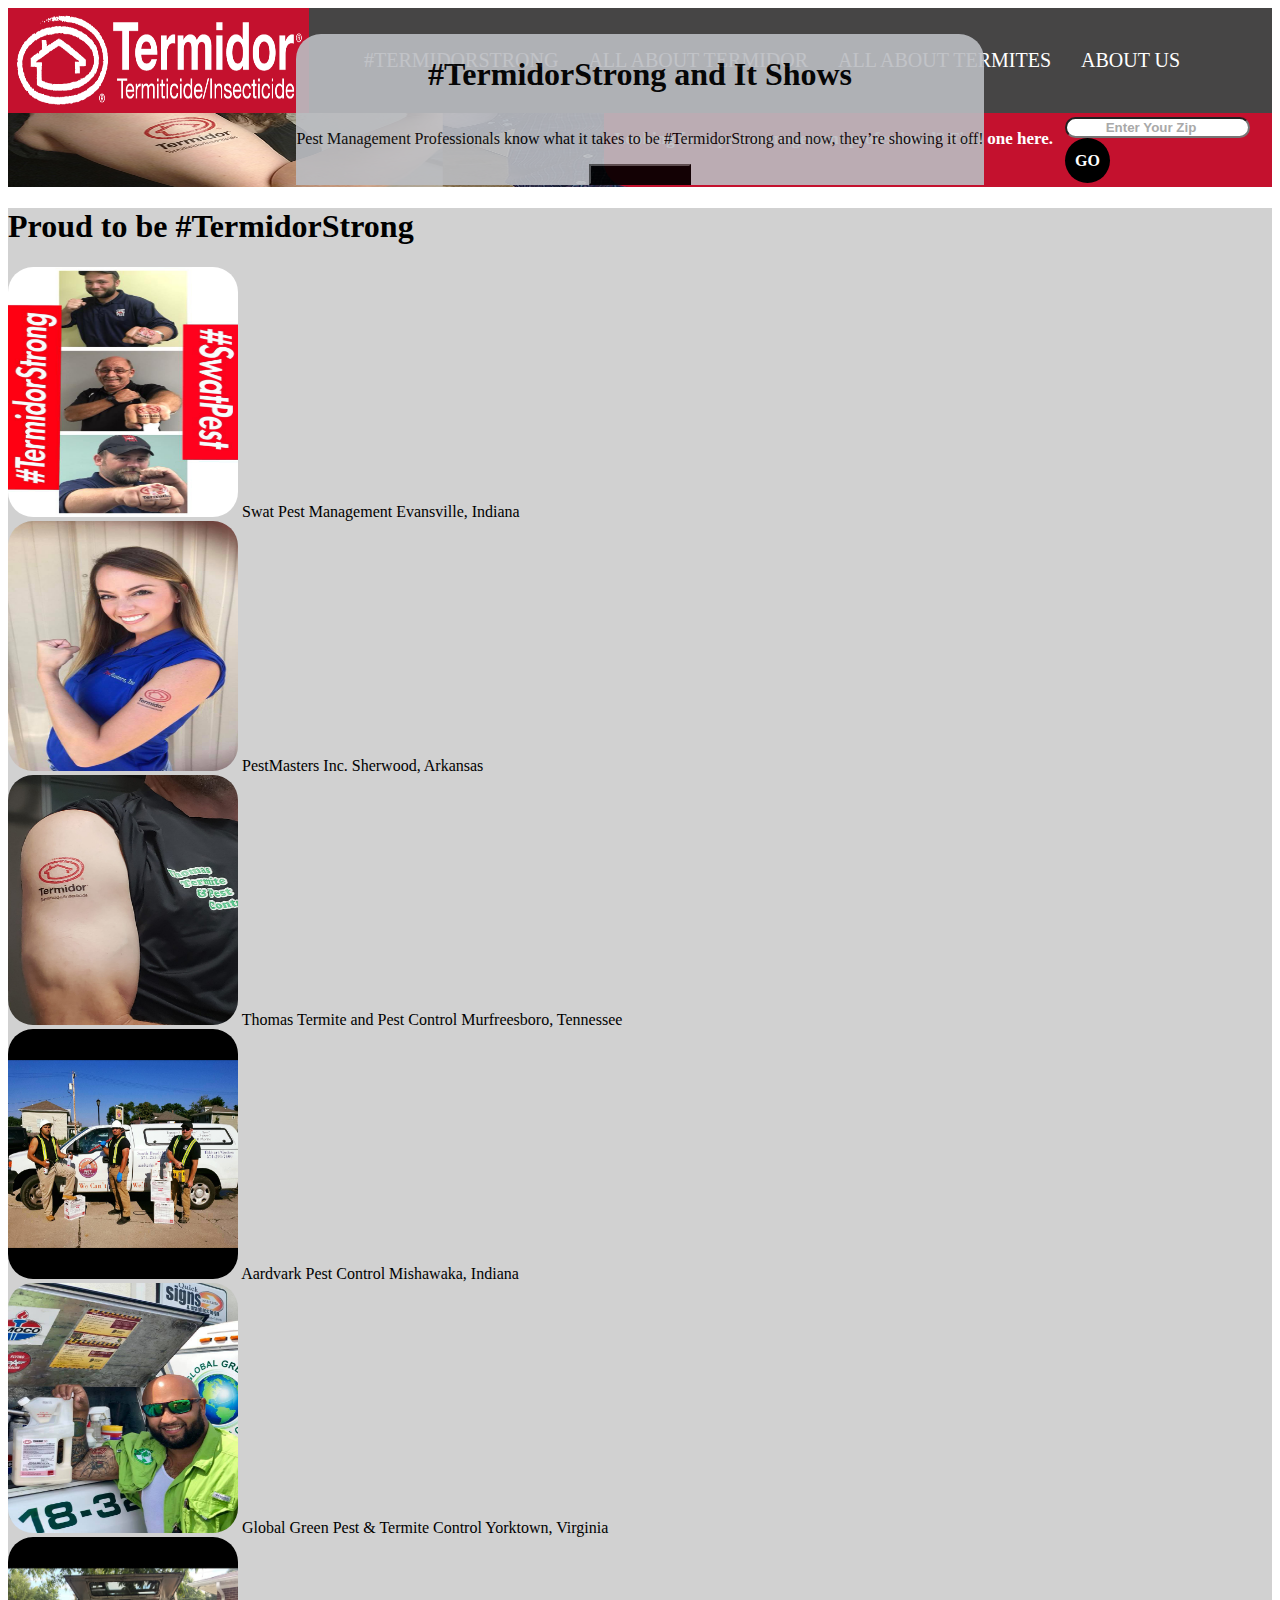
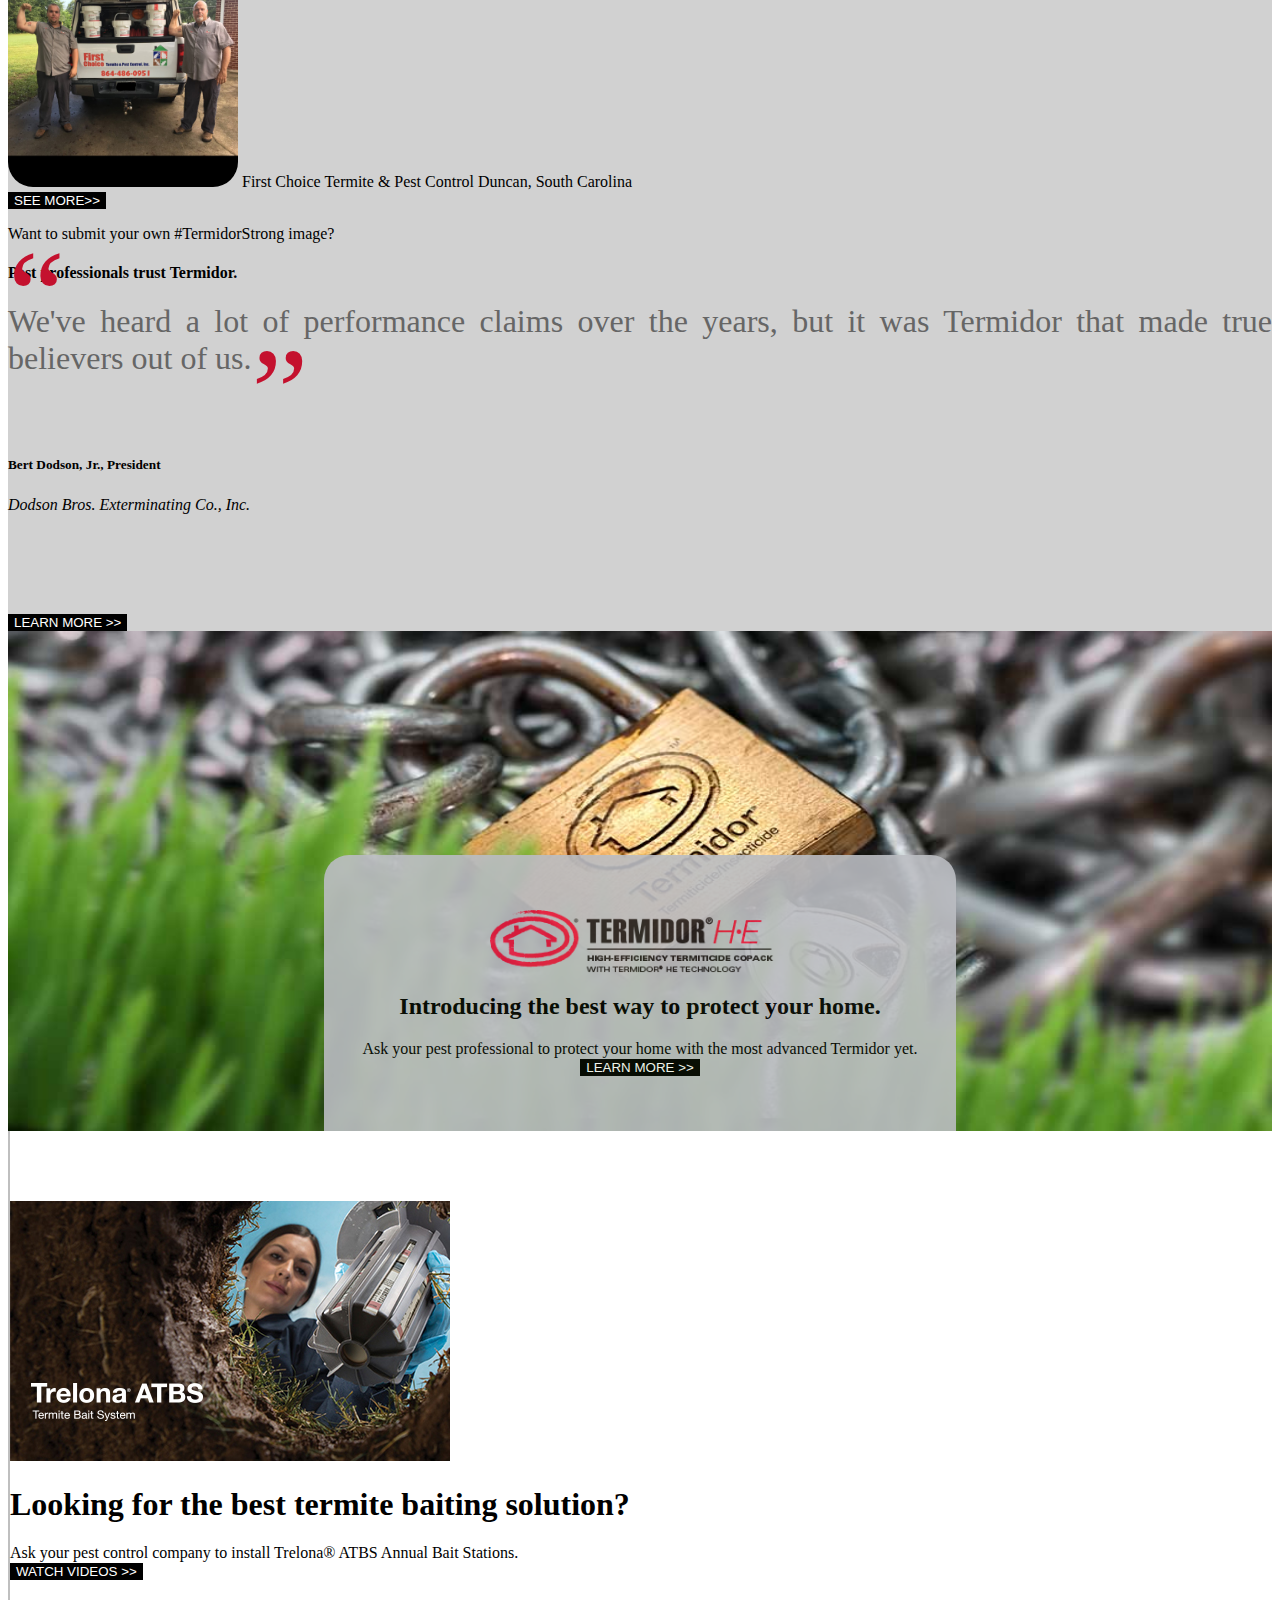
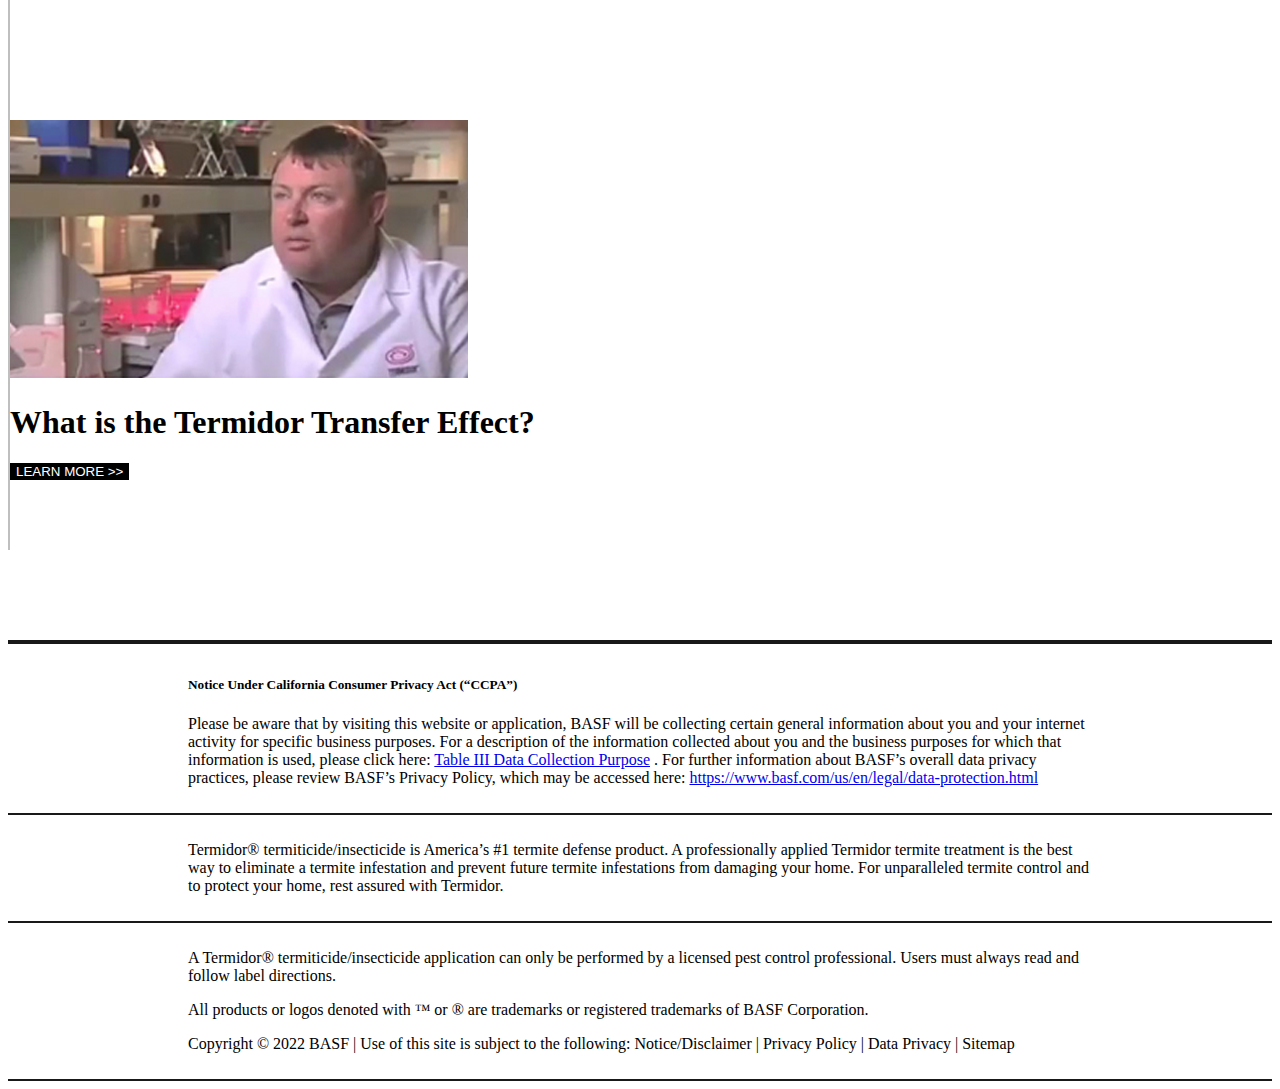
<file: Termidor-WebPage/index.html>
<!DOCTYPE html>
<html lang="en">
<head>
    <meta charset="UTF-8">
    <meta http-equiv="X-UA-Compatible" content="IE=edge">
    <meta name="viewport" content="width=device-width, initial-scale=1.0">
    <link rel="stylesheet" href="./assets/css/style.css">
    <link href="https://cdn.jsdelivr.net/npm/bootstrap@5.2.0/dist/css/bootstrap.min.css" rel="stylesheet" integrity="sha384-gH2yIJqKdNHPEq0n4Mqa/HGKIhSkIHeL5AyhkYV8i59U5AR6csBvApHHNl/vI1Bx" crossorigin="anonymous">
    <title>Document</title>
</head>
<body>
    <header>
        <nav>

            <div class="left">

            </div>
            <div class="right">
                <div class="menu">
                    <ul>
                        <li><a href="">#TERMIDORSTRONG</a></li>
                        <li><a href="">ALL ABOUT TERMIDOR</a></li>
                        <li><a href="">ALL ABOUT TERMITES</a></li>
                        <li><a href="">ABOUT US</a></li>
                    </ul>
                </div>
            </div>
        </nav>
        <div class="pest-management">
            <div class="pest">
                <div class="pest-text">
                    <span>Looking for a pest management professional? Find one here.</span>
                    </div>
                    <div class="search-here">
                        <input type="search" placeholder="Enter Your Zip">
                        <div class="btn">

                            <a class="roundbutton" href="#">GO</a>
                        </div>
                        </div>
                       
                    </div>
            </div>

            <div class="termidor-section">
                <div class="termidorStrong">
                    <h1 class=" text-danger">#TermidorStrong and It Shows</h1>
                    <p class="mb-5 px-3 ">Pest Management Professionals know what it takes to be #TermidorStrong and now, they’re showing it off!</p>
                    <div class="see-photo-btn">
                        <button class="rounded-pill py-3 px-3 black text-white mb-5">SEE PHOTOS</button>
                    </div>
                </div>
            </div>
            
            </div>
        </div>
        
    </header>

    <div class="hero-section  ">
    <div class="container">
            <div class="row">
                <div class="col-8 text-center">
                    <h1 class="mt-5 pt-3 text-danger">Proud to be #TermidorStrong</h1>
                    <div class="row">

                        <div class="col-4 mt-5">
                          <img src="./assets/images/stronge-a.jpg" alt="">
                            <span>Swat Pest Management
                                Evansville, Indiana</span>
                        </div>
                        <div class="col-4 mt-5 ">
                          <img src="./assets/images/strong-b.jpg"  alt="">
                          <span>PestMasters Inc.
                            Sherwood, Arkansas</span>
                        </div>
                        <div class="col-4 mt-5">
                         <img src="./assets/images/strong-c.jpg"  alt="">
                         <span>Thomas Termite and Pest Control
                            Murfreesboro, Tennessee</span>
                        </div>
                        <div class="col-4 mt-5">
                         <img src="./assets/images/strong-d.jpg"  alt="">
                         <span>Aardvark Pest Control
                            Mishawaka, Indiana</span>
                        </div>
                        <div class="col-4 mt-5">
                          <img src="./assets/images/strong-e.jpg"  alt="">
                          <span>Global Green Pest & Termite Control
                            Yorktown, Virginia</span>
                        </div>
                        <div class="col-4 mt-5">
                            <img src="./assets/images/strong-f.jpg"  alt="">
                            <span>First Choice Termite & Pest Control
                                Duncan, South Carolina</span>
                        </div>
                    </div>
                    <div class="row">
                        <div class="col-12 py-5">
                            <div class="more-btn">
                                <div class="btns">
                                    <button class="rounded-pill mt-5  fw-bold px-3 py-3 ">SEE MORE>></button>
                                </div>
                            </div>
                            <p class="py-2">Want to submit your own #TermidorStrong image?</p>
                        </div>
                    </div>
                </div>
                <div class="col-4 mt-4 text-center px-5 ">
                    <div class="qoute-wrap mt-5">
                        <h4 class="fw-bold fs-3">Pest professionals trust Termidor.</h4>
                        <div class="quote mt-5">
                            We've heard a lot of performance claims over the years, but it was Termidor that made true believers out of us.
                        </div>
                    </div>
                    <div class="cite ">
                        <h5 >Bert Dodson, Jr., President</h5>
                        <i>Dodson Bros. Exterminating Co., Inc.
                        </i>
                        <div class="learn-more-btn">
                            <div class="btns">
                                <button class="rounded-pill   fw-bold px-3 py-3 ">LEARN MORE >></button>
                            </div>
                            
                        </div>
                    </div>
                </div>
            </div>
        </div>
    </div>


    <!-- TERMIDOR INTRODUCE SECTION -->
    <!-- <div class="termidor-introduce"> -->
        <div class="termidor-secure">
            <div class="secure-content">

                <img src="./assets/images/Secure-logo.png"  alt="">
                <h2 class="text-center fw-bold">Introducing the best way to protect your home.</h2>
                <span>Ask your pest professional to protect your home with the most advanced Termidor yet.</span>
                <div class="btns">
                    <button class="rounded-pill mt-4  fw-bold px-3 py-3 ">LEARN MORE >></button>
                </div>
            </div>
        </div>
    
        <!-- TERMIDOR BAIT SECTION -->
        
      <div class="termite-bait-container text-center ">
        <div class="row">
            <div class="col-6 ">
                <img src="./assets/images/trelona.jpg" alt="">
                <h1 class="mt-5 ">Looking for the best termite baiting solution?</h1>
            <span>Ask your pest control company to install Trelona® ATBS Annual Bait Stations.</span>
            <div class="btns">
                <button class="rounded-pill mt-4  fw-bold px-3 py-3 ">WATCH VIDEOS >></button>
            </div>
            </div>
            <div class="col-6">
                <img src="./assets/images/termidoreffect.jpg" alt="">
                <h1 class="mt-5">What is the Termidor Transfer Effect?</h1>
                <div class="btns">
                    <button class="rounded-pill mt-4  fw-bold px-3 py-3 ">LEARN MORE >></button>
                </div>
            </div>
        </div>
      </div>
      <footer class="bg-dark ">
        
        <div class="footer-content ">
            <div class="content">
                <div class="row">
                    <div class="col-12 d-flex justify-content-center">
                        <div class="content">
                            <ul class="mt-3" >
                                <li><a href="#FOR NY RESIDENTS">FOR NY RESIDENTS >></a></li>
                                <li><a href="#FOR BUILDERS">FOR BUILDERS >></a></li>
                                <li><a href="#FOR PEST PROFESSIONAL">FOR PEST PROFESSIONAL >></a></li>
                            </ul>
                        </div>
                    </div>
                </div>
            </div>
            <div class="footer-top text-white mt-4">
                <h5 class="text-center">Notice Under California Consumer Privacy Act (“CCPA”)</h5>
                <p>Please be aware that by visiting this website or application, BASF will be collecting certain general information about you and your internet activity for specific business purposes. For a description of the information collected about you and the business purposes for which that information is used, please click here: <a href="#Table III Data Collection Purpose">Table III Data Collection Purpose</a> . For further information about BASF’s overall data privacy practices, please review BASF’s Privacy Policy, which may be accessed here: <a href="#https://www.basf.com/us/en/legal/data-protection.html"> https://www.basf.com/us/en/legal/data-protection.html</a>  </p>
            </div>

            <div class="footer-middel">
                <p class="text-white">Termidor® termiticide/insecticide is America’s #1 termite defense product. A professionally applied Termidor termite treatment is the best way to eliminate a termite infestation and prevent future termite infestations from damaging your home. For unparalleled termite control and to protect your home, rest assured with Termidor.</p>
            </div>

            <div class="footer-bottom text-white">
                
                   <p>A Termidor® termiticide/insecticide application can only be performed by a licensed pest control professional. Users must always read and follow label directions.</p> 

                   <p>All products or logos denoted with ™ or ® are trademarks or registered trademarks of BASF Corporation.</p> 

                   <p>Copyright © 2022 BASF | Use of this site is subject to the following: Notice/Disclaimer | Privacy Policy | Data Privacy | Sitemap</p> 
                
            </div>
            
        </div>
        
      </footer>
                
            

    
    <script src="https://cdn.jsdelivr.net/npm/bootstrap@5.2.0/dist/js/bootstrap.bundle.min.js" integrity="sha384-A3rJD856KowSb7dwlZdYEkO39Gagi7vIsF0jrRAoQmDKKtQBHUuLZ9AsSv4jD4Xa" crossorigin="anonymous"></script>
</body>
</html>
</file>
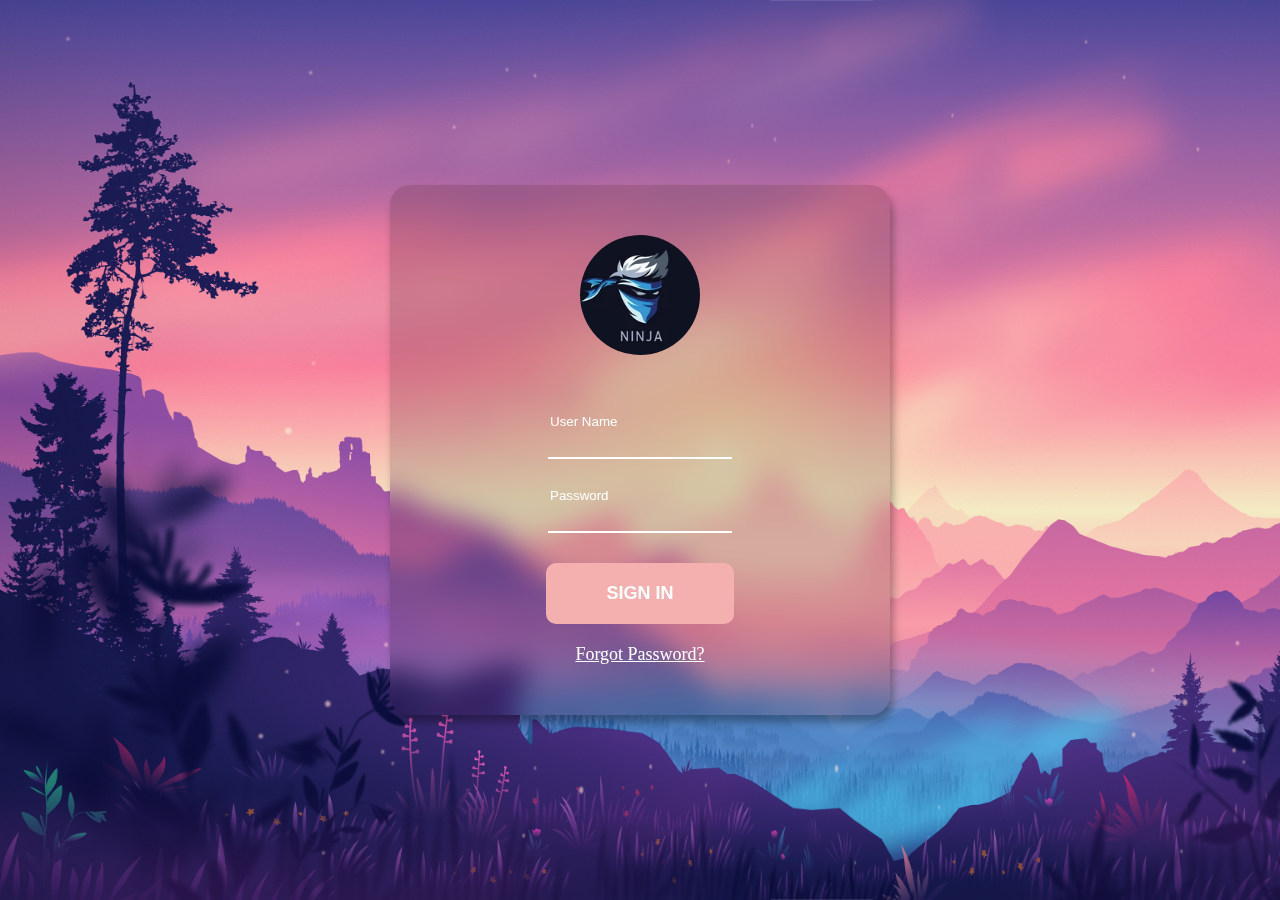
<file: Termidor-WebPage/TechHawkPractiseHtmlCssJs/practice1/index.html>
<!DOCTYPE html>
<html lang="en">

<head>
  <meta charset="UTF-8">
  <meta http-equiv="X-UA-Compatible" content="IE=edge">
  <meta name="viewport" content="width=device-width, initial-scale=1.0">
  <title>Document</title>
  <link rel="stylesheet" href="style.css">
</head>

<body>
  <div class="container">
    <div class="login-container">

      <div class="img-container">
        <img src="images/profile.png" alt="">

      </div>
      <div class="field-container">
        <div>
          <input type="text" placeholder="User Name">
        </div>
        <div>
          <input type="text" placeholder="Password">
        </div>
      </div>
      <div class="btn-container">

        <button>Sign In</button>
      </div>
      <div class="link-container">
        <a href="">forgot password?</a>
      </div>
    </div>
  </div>
</body>

</html>
</file>
<file: Ansha_Fashion/assets/css/style.css>
body{
    overflow: hidden;
    overflow-y: scroll;
}
.stickey-menu{
    display: flex;
    justify-content: space-between;
    align-items: center;
    background-color: #d3d3d3;
    padding: 5px 10px;
    position: fixed;
    width: 100%;
    bottom: 0;
    z-index: 1;
    display: none;
}
.stickey-menu span:nth-child(3){
    width: 40px;
    height: 40px;
    background-color: blue;
    color: #fff;
    display: flex;
    justify-content: center;
    align-items: center;
    padding: 5px 0px;
    border-radius: 10px;
}
.bi-plus-square{
    font-size: 20px;
}
header .top-header{
    display: flex;
    justify-content: space-between;
    border-bottom:1px solid #f1f1f1;
    padding:5px 0;
}
.top-left-header .contact{
    display:flex;
    gap:10px;
    
}
.contact span{
    color:#858585;
}
.contact span a{
    color:#858585;
    text-decoration: none;
}

.top-right-header .top-right-header-content{
    display: flex;
    gap:30px;
}
.top-right-header-content .social-media{
    display: flex;
    gap:20px;
    color:#858585;
}
.login-here{
    display: flex;
    gap: 15px;
}
.login-here span:nth-child(2){
    color:#858585;
}

.rupees{
    display: flex;
    gap: 15px;
}
.rupees span:nth-child(1){
    color:#858585;
}
.language{
    display: flex;
    gap: 15px;
}
.language span:nth-child(1){
    color:#858585;
}
.bottom-header{
    display: flex;
    justify-content: space-between;
    align-items: center;
}
.bottom-middel-header-content{
    display: flex;
    align-items: center;
}
 .bottom-middel-header-content .logo-img img{
    width:50px;
}

.logo-content span{
    font-weight: bold;
    text-transform: uppercase;
}
.logo-content span:nth-child(2){
    color:#b79775;
}
.bottom-right-header-content{
    display: flex;
    gap: 20px;
}
.bottom-right-header-content .wishlist-img img{
    width:25px;
    
}
.wishlist-img{
    position: relative;
}
.wishlist-img::before{
    content: "3";
    width:17px;
    height: 17px;
    border-radius: 50%;
    background-color: #b79775;
    position: absolute;
    top: 0;
    right: 0;
    transform: translateX(50%);
    display: flex;
    justify-content: center;
    align-items: center;
}
.bottom-right-header-content .wishlist{
    display: flex;
    gap: 10px;
}
.bottom-right-header-content .cart{
    display: flex;
    gap: 10px;
}
.bottom-right-header-content .cart-img img{
    width:30px;
}
.cart-img{
    position: relative;
}
.cart-img::after{
    content: "3";
    width:17px;
    height: 17px;
    border-radius: 50%;
    background-color: #b79775;
    position: absolute;
    top: 0;
    right: 0;
    transform: translateX(50%);
    display: flex;
    justify-content: center;
    align-items: center;
}
/* ..........................................SLIDER SECTION................................... */
/* .slider-section{
    background: url(../images/product-images/slide-1.jpg) ;
    background-size: cover;
    height: 400px;
} */
.slider{
    padding:0 25px;
}
nav{
    display: flex;
    justify-content: space-between;
    align-items: center;
    background-color: #222;
    color:#fff;
    padding-top:10px;
}
.nav-content{
    display: flex;
    justify-content: space-between;
}
nav ul{
    display: flex;
    gap:18px;
    padding:0;

}
nav ul li{
    list-style-type: none;
    text-transform: uppercase;
    font-weight:500;
    display: flex;
    gap: 12px;
   
}
nav ul li:nth-child(1){
    border-bottom: 1px solid #b79775;
}
.right-nav-content{
    display: flex;
    gap: 15px;
}


/* ..............................................Slider Middel Content.............................................. */
.slider-middel{
    margin-top:20px;
}
.banners{
    padding:0 58px;
}
.slider-middel-banner-left{
    background: url(../images/banner-images/banner-1.jpg) 0% 50%;
    background-size: cover;
    height:350px;
    display: flex;
    justify-content: center;
    align-items: center;
    color:#fff;
}
.slider-middel-banner-right{
    background: url(../images/banner-images/banner-2.jpg) 0% 0%;
    background-size:cover;
    height:350px;
    display: flex;
    justify-content: center;
    align-items: center;
    color:#fff;
}
.slider-middel-banner-left .banner-content-left{
    display: flex;
    justify-content: center;
    flex-direction: column;
    align-items: center;
}
.slider-middel-banner-right .banner-content-right{
    display: flex;
    justify-content: center;
    flex-direction: column;
    align-items: center;
}
.banner-content-left span{
    background: #fff;
    width: 145px;
    height: 2px;
}
.banner-content-right span{
    background: #fff;
    width: 145px;
    height: 2px;
}
/* ....................................................Shop Now section.................................................... */
.show-now-section{
    margin-top:20px;
}
.shop-now-left{
    background: url(../images/banner-images/banner-3.jpg) 100% 0%;
    background-size: cover;
    height: 189px;
    color:#fff;
    text-transform: uppercase;
    font-weight: bold;
    display: flex;
    justify-content: flex-end;
}
.shop-now-left-content{
    padding:15px 25px;
}
.shop-now-middel{
    background: url(../images/banner-images/banner-4.jpg);
    background-size: cover;
    height: 189px;
    color:#fff;
    text-transform: uppercase;
    font-weight: bold;
}
.shop-now-middel-content{
    padding:15px 40px;
}
.shop-now-right{
    background: url(../images/banner-images/banner-5.jpg) 0% 31%;
    background-size: cover;
    height: 189px;
    color:#fff;
    text-transform: uppercase;
    font-weight: bold;
    display: flex;
    justify-content: end;
}
.shop-now-right-content{
    padding:15px 10px;
}
.shop-now-right span{
    background: #fff;
    width: 145px;
    height: 2px;
    display: flex;
}
.shop-now-middel span{
    background: #fff;
    width: 145px;
    height: 2px;
    display: flex;
}
.shop-now-left span{
    background: #fff;
    width: 145px;
    height: 2px;
    display: flex;
}


/* ................................................Trending Section.................................................... */

.trending{
    display: flex;
    flex-direction: column;
    align-items: center;
    margin-top:100px;
}
.trending-list ul {
    display: flex;
    gap:25px;
    padding: 5px 0px;
}
.trending-list ul li{
    list-style-type: none;
}
.trending-list ul li:nth-child(1){
    border-bottom:2px solid black;
}
.denim-jacket , .shoes, .bag, .printed-sweatshirt{
    display: flex;
    flex-direction: column;
    align-items: center;
}
.trending-products .product-name{
    color:#e3d9d7;
    font-weight: bold;
}
.trending .product-details p{
    margin:0;
}
.printed-sweatshirt .product-price span:nth-child(1){
    color:#ef9099;
}
.printed-sweatshirt .product-price span:nth-child(2){
    color:#e3d9d7;
}
.printed-sweatshirt .product-img{
    position: relative;
}
.printed-sweatshirt .product-img::before{
    position: absolute;
    content:"Sale";
    width:50px;
    height:25px;
    background-color: #222;
    color:#d5d5d5;
    left:0;
    transform: translate(50%,50%);
    display: flex;
    justify-content: center;
    align-items: center;
    font-weight: bold;
}
.shoes .product-details .product-name p:nth-child(2){
    margin:0;
}
.trending-products  .quality-img img:nth-child(1){
    width:35px;
}  
.denim-jacket .product-quality .quality-img{
    width:35px;
}
.denim-jacket .product-quality .quality-img-left img{
    border: 2px solid #dfdfdf;
}
.bag .product-quality .quality-img .product-left img{
    border: 2px solid #dfdfdf;
}
.bag .product-price{
    text-align: center;
    
}
/* ...........................................  Deal Of the Day Section......................................................... */
.deal-of-the-day{
    background: url(../images/brands/bg-1.jpg) 49% 0%;
    height: 700px;
    display: flex;
    justify-content: center;
}
.deal-of-the-day-content{
    display: flex;
    flex-direction: column;
    align-items: center;
}
.time{
    display: flex;
    gap: 25px;
}
.time h3{
    margin:0;
    color:#c39771;
    font-weight: bold;
}
.deal-of-the-day-content p{
    color:#c39777;
    font-weight: bold;
}
.product-detail-section{
    display: flex;
    padding-top:30px;
}
.product-name{
    display: flex;
    flex-direction: column;
    align-items: center;
}
.product-price span:nth-child(1){
    color:#ef9099;
}
.product-price span:nth-child(2){
    color:#e3d9d7;
}
.shop-now{
    padding-top: 0px;
    
}
.border-line span{
    width: 140px;
    height: 2px;
    background-color: black;
    display: flex;
}
/* ...................................................Service Section............................................. */
.service{
    display: flex;
    justify-content: space-evenly;
    background-color:#222;
    padding:50px 0;
}

.secure-img img{
    width:20px;
}
.service h6{
    color:#fff;
}
.service span{
    color:#717176;
}
.service span i{
    color:#c39777;
}
.payment-delivery, .return-refund, .secure-payment, .quality-support{
    display: flex;
    flex-direction: column;
    align-items: center;
}
/* ....................................Arrival Section........................................ */
.new-arrivals{
    margin-top: 20px;
}
.arrival-cards{
    display: flex;
    flex-direction: column;
    align-items: center;
}
.bag-quality .black .black-img img{
    width:35px;
    border: 2px solid #dfdfdf;
}
.bag-quality .chocolate .chocolate-img img{
    width:35px;
}
.clothing-card, .shoes-card, .bag-card, .denim-jacket-card{
    display: flex;
    flex-direction: column;
    align-items: center;
}
.clothing-name span, .shoes-name span, .bag-name span, .denim-name span{
    display: block;
}
.clothing-name span:nth-child(1), .shoes-name span:nth-child(1), .bag-name span:nth-child(1), .denim-name span:nth-child(1){
    color:#e3d9d7;
}
.clothing-img{
    position: relative;
}
.clothing-img::before{
    position: absolute;
    content: "Sale";
    width: 50px;
    height: 25px;
    background-color: #222;
    color: #d5d5d5;
    left: 0;
    transform: translate(50%,50%);
    display: flex;
    justify-content: center;
    align-items: center;
    font-weight: bold;
}
/* .............................................Arrival Bottom......................................................... */

.arrival-bottom-cards{
    display: flex;
    flex-direction: column;
    align-items: center;
    padding:30px 0;
    border-bottom: 1px solid #f3f3f3;
    
}
.new-arrivals{
    position: relative;
}
.jacket-img img{
    width:30px;
}
.chocolate-jacket .jacket-img img{
    border: 2px solid #dfdfdf;
}
.wrap-dress-name span{
    display: block;
}
.wrap-dress-card{
    display: flex;
    flex-direction: column;
    align-items: center;
}

.jacket-card{
    display: flex;
    flex-direction: column;
    align-items: center;
}
.biker-jacket-name span{
    display: block;
}
.biker-jacket-name span:nth-child(1){
    color:#e3d9d7;
}
.wrap-dress-name span:nth-child(1){
    color:#e3d9d7;
}
.super-skinny-img{
    position: relative;
}
.super-skinny-img::before{
    position: absolute;
    content: "Sale";
    width: 50px;
    height: 25px;
    background-color: #222;
    color: #d5d5d5;
    left: 0;
    transform: translate(50%,50%);
    display: flex;
    justify-content: center;
    align-items: center;
    font-weight: bold;
}

/* .......................................................Brands................................................... */
.brands{
    padding:60px 0;
}
.brands h5{
    padding:20px 0;
}

/* ........................................................Newsletter............................................... */
.newsletter .left{
    background: url(../images/banner-images/banner-3.jpg) 100% 0%;
    background-size: cover;
    height: 249px;
    color: #fff;
    text-transform: uppercase;
    font-weight: bold;
    display: flex;
    justify-content: center;
}
.newsletter .left .shop-now-left-content  span{
    width:90px;
    height:2px;
    display: flex;
    background-color: #fff;
}
.newsletter .right{
    background-color: #fafafa;
}
.newsletter .right .right-content{
    display: flex;
    flex-direction: column;
    align-items: center;
}
.right .sign-up .search-here{
    padding: 10px 0px;
    border: 1px solid #d8d8d8;
}
.sign-up span:nth-child(2){
    color:#edce99;
}
.search-here input[type="search"]{
    border:none;
    outline:none;
    background-color: transparent;
}
 input[type="search"]::placeholder{
    padding:0 10px;
}
.newsletter h6{
    padding:10px 0;
}
.subscribe{
    padding:25px 0;
    display: flex;
    flex-direction: column;
    align-items: center;
}
.subscribe span:nth-child(2){
    margin-top: 5px;
    width: 100px;
    height: 2px;
    display: flex;
    background-color: #222;
}
.right h6, .subscribe{
    text-align: center;
}
/* ................................................Instagram Section.................................................. */
.ansha-instagram{
    display: flex;
    flex-direction: column;
    justify-content: center;
    align-items: center;
    padding-top:100px;
}
.ansha-instagram h5{
    padding:0;
    margin:0;
}
.ansha-instagram h6{
    color:#babab8;
    margin-bottom:15px;
}
.ansha-instagram .instagram{
    display: flex;
    flex-direction: column;
    align-items: center;
    padding: 30px 0;
}
.ansha-instagram .instagram span:nth-child(2){
    margin-top: 5px;
    width: 185px;
    height: 2px;
    display: flex;
    background-color: #222;
}
.insta-images{
    display: flex;
    justify-content: space-between;
}
.insta-img img{
    height: 205px;
}
.instagram span:nth-child(1){
    color:#d8c19b;
}
/* ................................................Footer Section..................................................... */
footer{
    background-color:  #222222;
    color:#52575b;
}
.footer-top{
    border-bottom: 1px solid #52575b;
    padding: 50px 0;
}
.anasha-fashion .logo-img{
    padding:10px 0;
}
.anasha-fashion .logo-img img{
    width:50px;
}
.anasha-add p{
    margin:0;
}
.anasha-fashion .social-media{
    display: flex;
    justify-content: space-around;
    padding:10px 0;
}
.useful-link ul li, .customer-service  ul li, .my-account ul li{
    padding: 5px 0;
    list-style-type: none;
}
.anasha-fashion h6{
    color:#fff;
}
 .useful-link .heading, .customer-service .heading, .my-account .heading{
    padding-left: 30px;
    color:#fff;
}
.footer-bottom{
    padding: 80px 0;
    display: flex;
    flex-direction: column;
    align-items: center;
}
.footer-bottom .payment-card{
    display: flex;
    gap:20px;
    padding:15px 0;
}
.footer-bottom .payment-card .payment-card-image img{
    width:35px;
    height: 20px;
}
.footer-bottom .anasha-fashion .logo-img img{
    width:100px;
}
.copy-right{
    padding:15px 0;
}

/* ..............................................Responsive section here.............................................. */


@media only screen and (max-width:1014px){
    
    .slider-middel-banner-left{
    background: url(../images/banner-images/banner-1.jpg) 0% 50%;
    background-size: cover;
    height: 250px;
    display: flex;
    justify-content: center;
    align-items: center;
    color: #fff;
    }
    .slider-middel-banner-right{
        background: url(../images/banner-images/banner-2.jpg) 0% 0%;
    background-size: cover;
    height: 250px;
    display: flex;
    justify-content: center;
    align-items: center;
    color: #fff;
    }
}
@media only screen and (max-width:1200px){
    .insta-img img{
        height: 170px;
    }
}
@media only screen and (max-width:992px){
    .insta-img img{
        height: 125px;
    }
    .slider-section nav{
        display: none;
    }
   
}


@media only screen and (max-width:768px){
    .slider-middel-banner-left {
        margin-bottom:20px;
    }
    .banners .shop-now-middel{
        margin:10px 0;
    }
    .deal-of-the-day{
        background: url(../images/brands/bg-1.jpg) 49% 0%;
        height: 950px;
        display: flex;
        justify-content: center;
    }
    .deal-of-the-day .product-img{
        display: flex;
        justify-content: center;
    }
    .product-details{
        padding: 10px 0;
    }
    .service{ 
    display: flex;
    flex-direction: column;
    justify-content: space-evenly;
    background-color: #222;
    padding: 10px 0px;
    }
    .payment-delivery, .return-refund, .secure-payment, .quality-support{
        padding: 10px 0;
    }
    .brands .brand-img{
        padding: 10px 0;
    }
    .newsletter .shop-now-left-content{
        padding:80px 0;
    }
    .ansha-instagram{
        text-align: center;
    }
    .insta-images{
        display: flex;
    flex-direction: column;
    align-items: center;
    }
    .insta-img img{
        height: 195px;
        padding:10px 0;
    }
    .footer-top{
        text-align: center;
    }
    .anasha-fashion .social-media{
        display: flex;
        justify-content: center;
        gap: 50px;
    }
    .footer-bottom{
        text-align: center;
    }
}
@media only screen and (max-width:576px){
     header{
        display: none;
     }
     .stickey-menu{
        display: block;
        display: flex;
        justify-content: space-between;
        align-items: center;
        background-color: #d3d3d3;
        padding: 5px 10px;
        position: fixed;
        width: 100%;
        bottom: 0;
        z-index: 1;
     }
     .slider{
        padding:0;
     }
}

@media only screen and (max-width:566px){

    .shop-now-left{
    background: url(../images/banner-images/banner-3.jpg) 100% 0%;
    background-size: cover;
    height: 160px;
    color: #fff;
    text-transform: uppercase;
    font-weight: bold;
    display: flex;
    justify-content: flex-end;
    }
    .shop-now-middel {
        background: url(../images/banner-images/banner-4.jpg);
        background-size: cover;
        height: 160px;
        color: #fff;
        text-transform: uppercase;
        font-weight: bold;
    }
    .shop-now-right {
        background: url(../images/banner-images/banner-5.jpg) 0% 31%;
        background-size: cover;
        height: 160px;
        color: #fff;
        text-transform: uppercase;
        font-weight: bold;
        display: flex;
        justify-content: end;
    }
    
}
@media only screen and (max-width:430px){
    .banners{
        padding:0;
    }
    .slider-middel-banner-left{
        background: url(../images/banner-images/banner-1.jpg) 0% 50%;
        background-size: cover;
        height: 130px;
        display: flex;
        justify-content: center;
        align-items: center;
        color: #fff;
        }
        .slider-middel-banner-right{
            background: url(../images/banner-images/banner-2.jpg) 0% 0%;
        background-size: cover;
        height: 130px;
        display: flex;
        justify-content: center;
        align-items: center;
        color: #fff;
        }
        .shop-now-left{
            background: url(../images/banner-images/banner-3.jpg) 100% 0%;
            background-size: cover;
            height: 110px;
            color: #fff;
            text-transform: uppercase;
            font-weight: bold;
            display: flex;
            justify-content: flex-end;
            }
            .shop-now-left-content{
                padding:0;
            }
            .shop-now-left-content .cloth-name p, .cloth-sale-offer h3, .shop-now p{
                margin:0;
            }
            .shop-now-middel {
                background: url(../images/banner-images/banner-4.jpg);
                background-size: cover;
                height: 110px;
                color: #fff;
                text-transform: uppercase;
                font-weight: bold;
            }
            .shop-now-middel-content{
                padding:0;
            }
            .shop-now-middel-content .cloth-name p, .cloth-sale-offer h3, .shop-now p{
                margin:0;
            }
            .shop-now-right {
                background: url(../images/banner-images/banner-5.jpg) 0% 31%;
                background-size: cover;
                height: 110px;
                color: #fff;
                text-transform: uppercase;
                font-weight: bold;
                display: flex;
                justify-content: end;
            }
            .shop-now-right-content .cloth-name p, .cloth-sale-offer h3, .shop-now p{
                margin:0;
            }
            .shop-now-right-content{
                padding:0;
            }
    
}
</file>
<file: Termidor-WebPage/assets/css/style.css>
header
{
      background-image: url("../images/termidorstrong.jpg");
      background-position: center;
      background-repeat: no-repeat;
      background-size: cover;
      position: relative;
      width:100%;
      background-size: 100% 100%;
      background-repeat: no-repeat;
      /* position: relative; */
      
}
.black{
    background-color: #000;;
}
nav,ul{
    display: flex;
    
}
.left {
    background-image: url("../images/logo1.png");
    background-color: #c4112e;
    background-position: center;
    background-repeat: no-repeat;
    background-size: cover;
    position: relative;
    width: 25%;
    /* height: 75px; */
    background-size: 95% 90%;
    background-repeat: no-repeat;
  }
  .right{
    background-color: #464545;
    width: 80%;
  }
  .menu ul li{
    list-style-type: none;
    padding: 25px 15px;
    font-size: 20px;
  }
  .menu ul li a {
    text-decoration: none;
    color:#fff;
  }

  /*  pest Management */
  .pest-management{
    display: flex;
    justify-content: flex-end;
  }
  .pest{
    display: flex;
    background-color: #c4112e;
    padding: 4px 10px;
    border-bottom-left-radius: 25px;
  }
  .pest-text{
    padding:12px 0px;
  }
  .pest-text span{
    color: #fff;
    font-size: 17px;
    font-weight: bold;
  }
  .search-here{
    padding: 0 12px;
  }
  .search-here input{
    border-radius: 50px;
   
  }
  .search-here input::placeholder{
    color:darkgray;
    font-weight: bold;
    
  }
  input[type="search"]::placeholder{
    text-align: center;
  }
  .search-here .btn{
    padding: 0;
  }
  .roundbutton{
    display: flex;
    justify-content: center;
    align-items: center;
    height: 45px;
    width: 45px;
    border-radius: 50%;
    text-decoration: none;
    background-color: #000;
  }
    .btn a{
    color:#fff;
    font-weight: bold;
  }

  /* HEADR BOTTOM */

    
/*     TERMIDOR SECTION         */

.termidor-section{
/*     
    position: absolute;
    top:49%;
    left:20%; */
    width: 100%;
    display: flex;
    justify-content: center;
    align-items: flex-end;
    position: absolute;
    bottom:2px;
   
    
    
}
 .termidorStrong{
  display: flex;
  flex-direction: column;
  justify-content: center;
  align-items: center;
  background-color: #bbbdc2;
  opacity: 0.9;
  border-top-left-radius: 25px;
  border-top-right-radius: 25px;
}

/* HERO SECTION  */
.hero-section {
  background-color: #d1d1d1;
}
.hero-section img{
  width:230px;
  height:250px;
  border-radius: 25px;
}

.quote{
  position: relative;
    font-size: 32px;
    color: #666;
    margin-bottom: 30px;
    text-align: justify;
}
.quote::before{
  color: #c4112e;
    content: "\201C";
    position: absolute;
    font-size: 4em;
    top: -0.5em;
    margin-left: 0px;
    margin-top: -17px;
}
.quote::after{
  color: #c4112e;
    content: "\201D";
    position: absolute;
    font-size: 4em;
    top: auto;
    margin-top: -20px;
    margin-left: 0px;
}
 .cite h5{
  margin-top: 80px;
}
.learn-more-btn  button{
  margin-top: 100px;
  background-color: #000;
  color:#fff;
  border:none;
}
.btns button{
  background-color: #000; 
  color:#fff;
  border:none;
}
 .btns button:hover{
  background-color: #c4112e;

}

/* TERMIDOR INTRODUCE DESIGN */
.termidor-secure{
  background-image: url("../images/secure.jpg");
  background-position: center;
  background-repeat: no-repeat;
  background-size: cover;
  position: relative;
  width:100%;
  height: 500px;;
  background-size: 100% 100%;
  background-repeat: no-repeat;
  display: flex;
  justify-content: center;
  align-items: end;
}
.secure-content{
  background-color: #bbbdc2;
    width: 50%;
    padding: 55px 0;
    display: flex;
    flex-direction: column;
    justify-content: center;
    align-items: center;
    border-top-left-radius:25px ;
    border-top-right-radius: 25px;
    opacity: 0.9;
}
.secure-content img{
  width: 300px;
}
 .col-6{
  padding: 70px 0;
  border-left: 2px solid #bfbfbf;
}

/*  FOOTER SECTION */
/* .footer-section{
  background-color: #333333;
  display: flex;
  justify-content: center;
} */

.content{
  border-bottom: 2px solid #191919;
}
 .footer-content ul li{
  list-style-type: none;
    padding:20px 5px;
}
 .footer-content ul li a{
  color:white;
  font-weight: bold;
} 
.footer-top{
  padding: 10px 180px;
  border-bottom: 2px solid #191919;
}
.footer-middel{
  padding: 10px 180px;
  border-bottom: 2px solid #191919;
}
.footer-bottom{
  padding: 10px 180px;
  border-bottom: 2px solid #191919;
}
</file>
<file: Termidor-WebPage/TechHawkPractiseHtmlCssJs/practice1/style.css>
:root {
    --btn-bgColor: #f4b0af;
}

body {
    margin: 0;
}

.container {
    background-image: url('images/login-page-bg.jpeg');
    background-repeat: no-repeat;
    background-size: cover;
    height: 100vh;
    display: flex;
    align-items: center;
    justify-content: center;
}

.login-container {
    backdrop-filter: blur(14px);
    padding: 50px;
    background-color: #00000024;
    border-radius: 20px;
    width: 500px;
    box-sizing: border-box;
    display: flex;
    flex-direction: column;
    align-items: center;
    box-shadow: 3px 7px 9px #00000054;

}

.img-container img {
    width: 100%;
    height: 100%;
    object-fit: cover;
}

.img-container {
    height: 120px;
    width: 120px;
    border-radius: 50%;
    overflow: hidden;
    margin-bottom: 30px;
}

.btn-container {
    margin-bottom: 20px;
}

.btn-container button {
    border-radius: 10px;
    background-color: var(--btn-bgColor);
    color: #fff;
    padding: 20px 60px;
    border: none;
    font-size: 18px;
    font-weight: 800;
    text-transform: uppercase;
}

.btn-container button:hover {
    box-shadow: 3px 2px 11px #0000007a;

}

.link-container a {
    color: #fff;
    font-size: 18px;
    text-transform: capitalize;

}

.field-container {
    margin-bottom: 30px;
}

input:focus {
    outline: none !important;
    border: 1px solid red;
    box-shadow: 0 0 10px #719ECE;
}

.field-container input {
    background-color: transparent;
    border: none;
    border-bottom: 2px solid #fff;
    width: 180px;
    height: 70px;
}

::placeholder {
    /* Chrome, Firefox, Opera, Safari 10.1+ */
    color: rgb(255, 255, 255);
    opacity: 1;
    /* Firefox */
}
</file>
